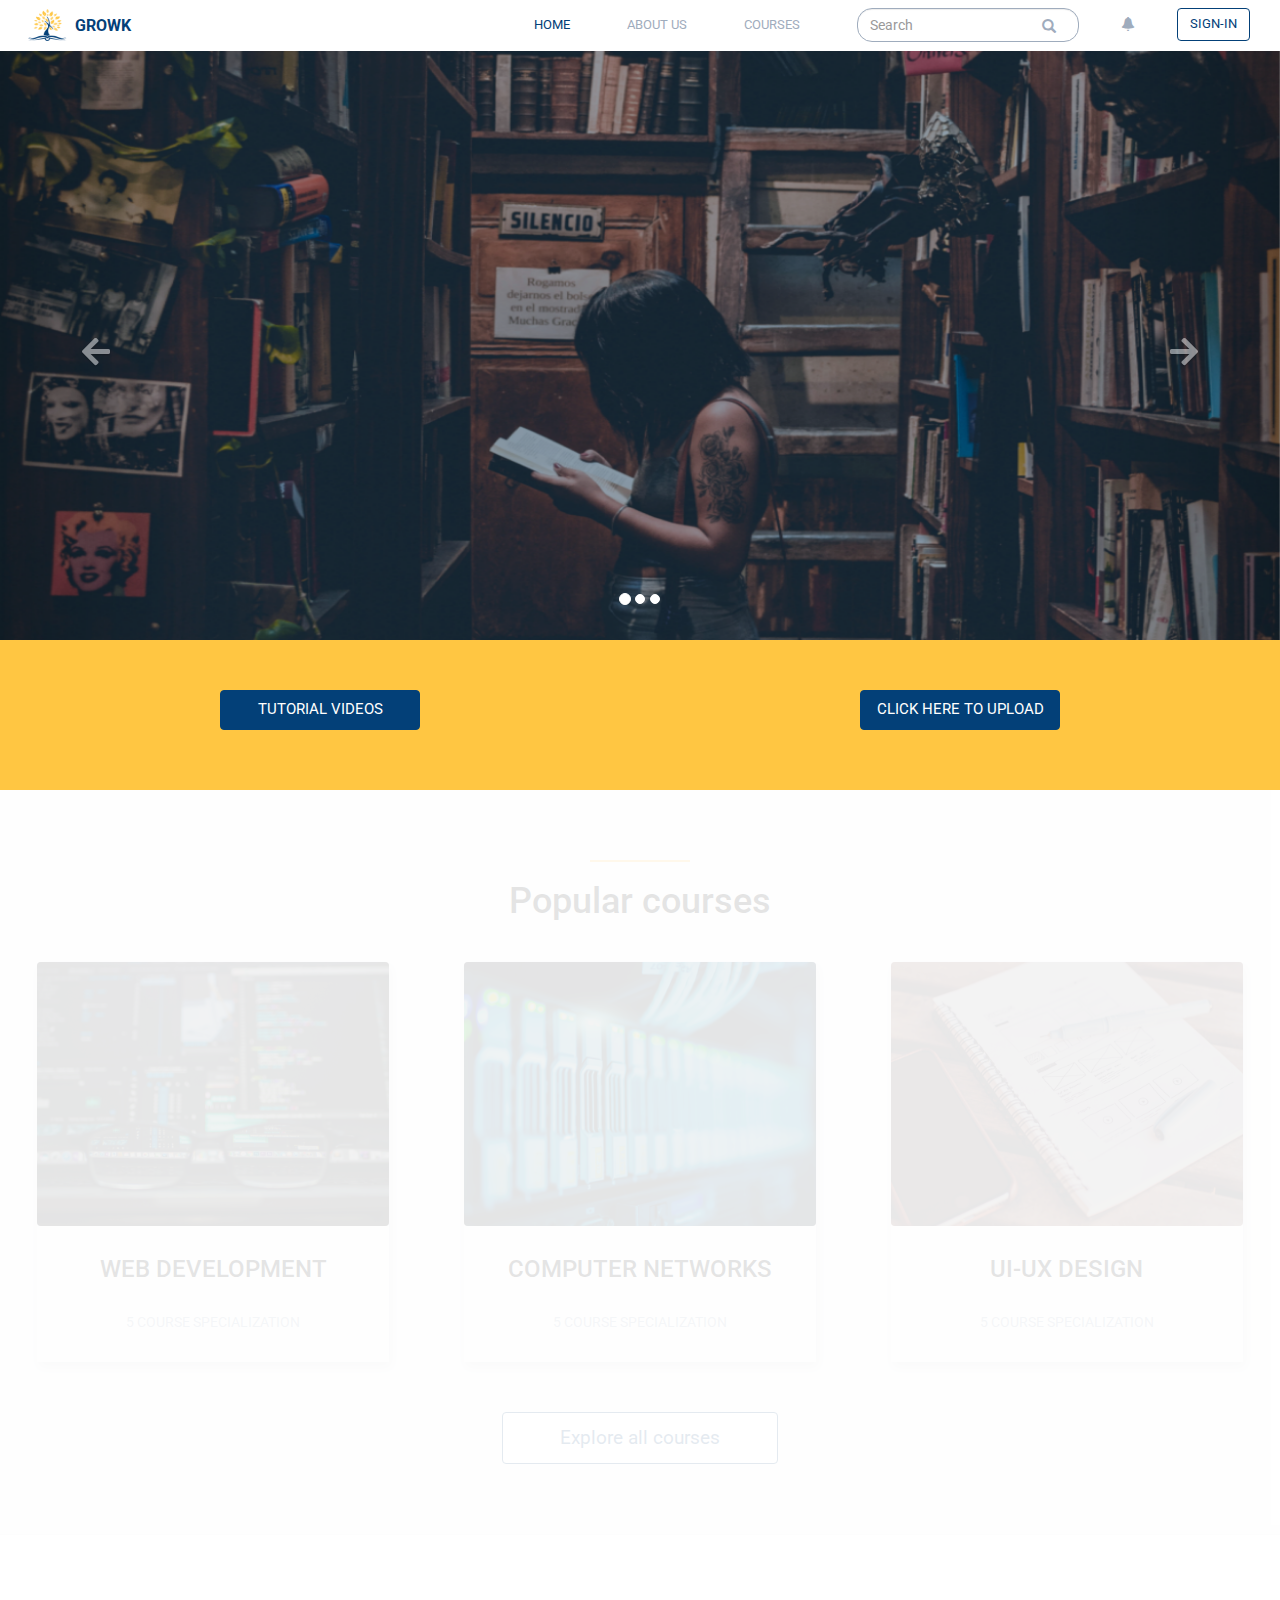
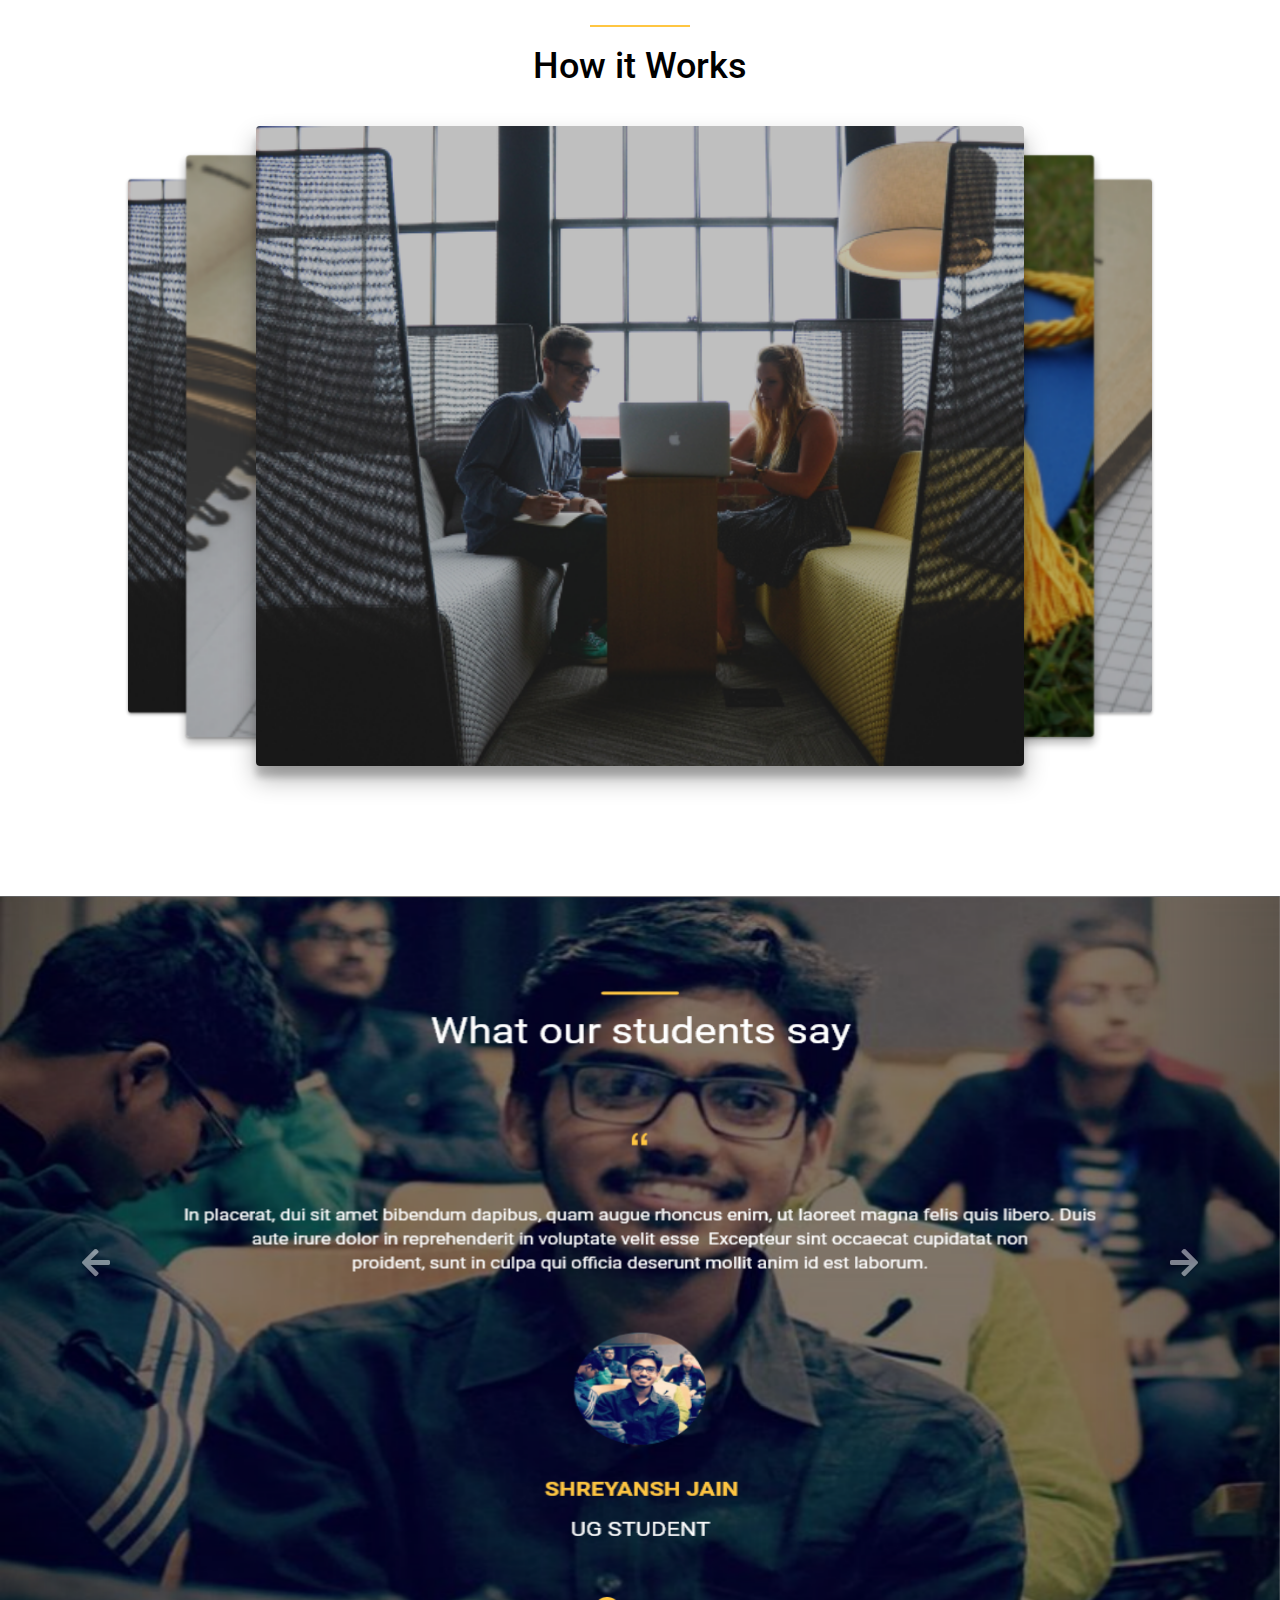
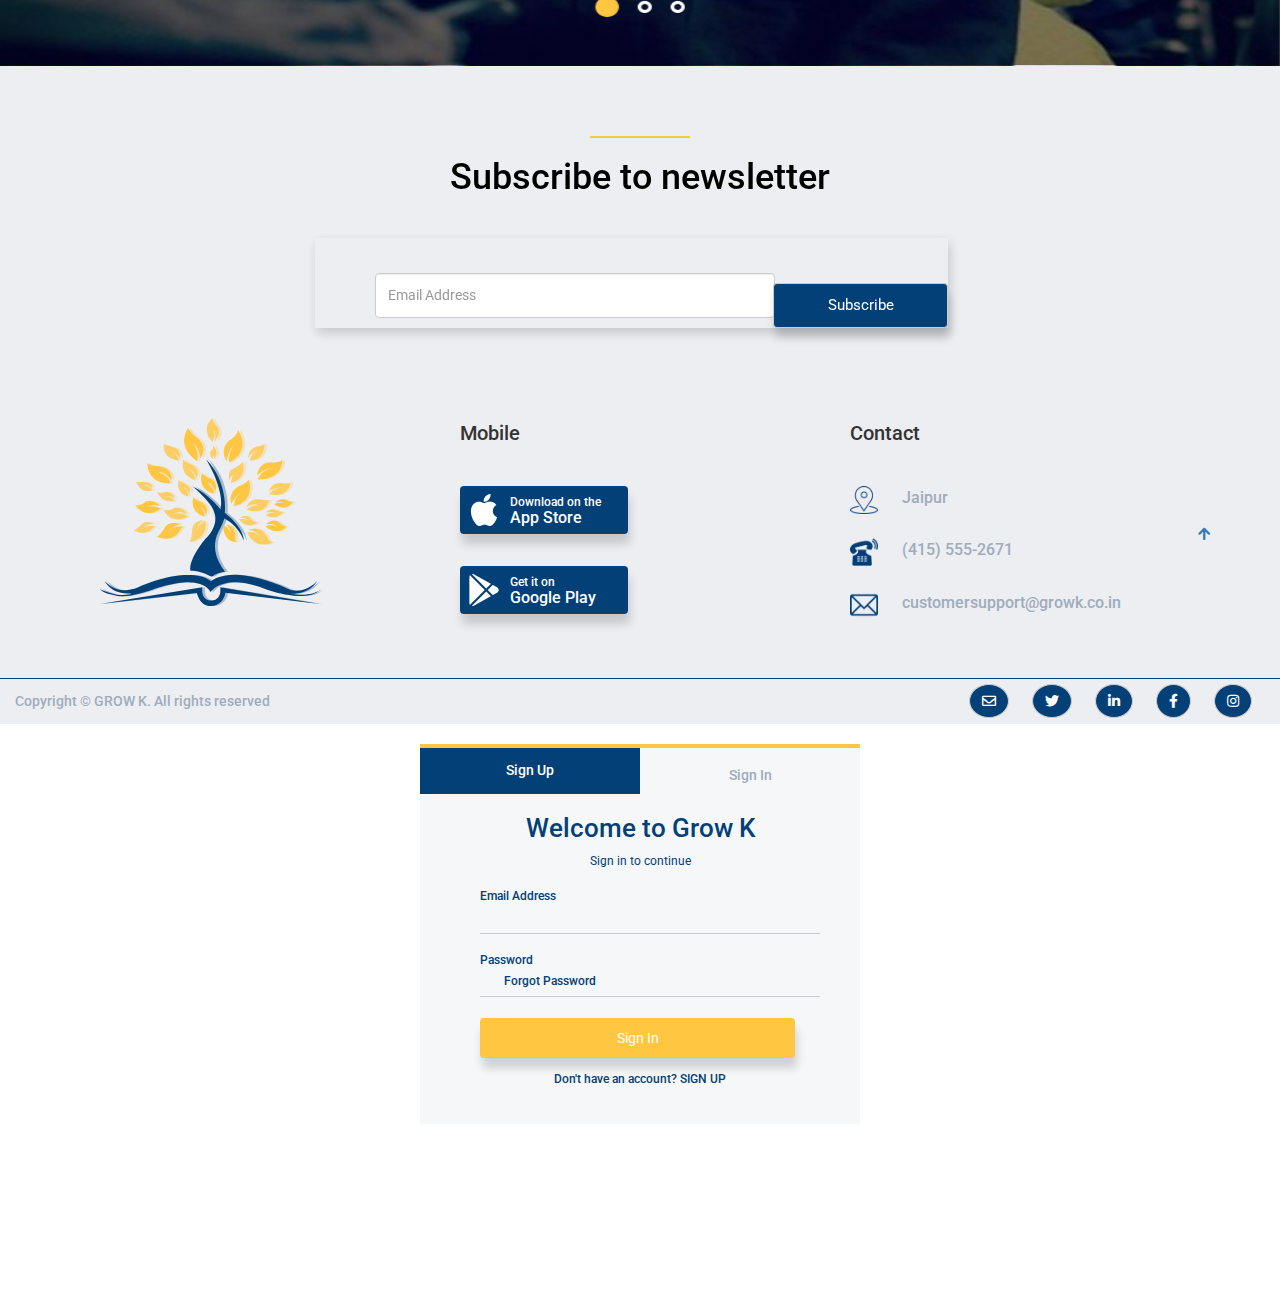
<file: index.html>
<!DOCTYPE html>
<html lang="en">
  <head>
  <link rel="shortcut icon" href="images/tab/logo.ico"/>
  <title>GrowK</title>
  <meta charset="utf-8">
  <meta name="viewport" content="width=device-width, initial-scale=1">
  <link rel="stylesheet" href="https://maxcdn.bootstrapcdn.com/bootstrap/3.4.0/css/bootstrap.min.css">
  <script src="https://ajax.googleapis.com/ajax/libs/jquery/3.2.1/jquery.min.js"></script>
  <script src="https://maxcdn.bootstrapcdn.com/bootstrap/3.4.0/js/bootstrap.min.js"></script>
  <link rel="stylesheet" href="https://use.fontawesome.com/releases/v5.8.2/css/all.css"> 
  <link rel="stylesheet" type="text/css" href="css/style.css">
  <link href="https://fonts.googleapis.com/css?family=Roboto:400,500,700,900" rel="stylesheet"> 
  <script href="js/action.js"></script>
</head>
  <body>

<!-- NAVBAR -->

  <nav class="navbar navbar-fixed-top">
  <div class="container-fluid">
    <div class="navbar-header">
      <button type="button" class="navbar-toggle" data-toggle="collapse" data-target="#myNavbar">
          <span class="icon-bar"></span>
          <span class="icon-bar"></span>
          <span class="icon-bar"></span>                      
      </button>
      <a class="navbar-brand" href="index.html"><img src="images/logo/logo.png" class="nav_logo"><div class="name"><b>GROWK</b></div></a>
    </div>
    <div class="collapse navbar-collapse" id="myNavbar">
      <ul class="nav navbar-nav navbar-right">
        <a href="signin.html" target="blank"><button type="button" class="btn btn-default navbar-btn navbar-right" id="SIGN-IN">SIGN-IN</button></a>
      </ul>
      <ul class="nav navbar-nav navbar-right">
        <li class="active"><a href="index.html" id="heading1">HOME</a></li>
        <li><a href="about.html" id="heading2">ABOUT US</a></li>
        <li><a href="courses.html" id="heading2">COURSES</a></li>
        <li>
          <form class="navbar-form navbar-right">
            <div class="inner-addon right-addon">
              <i class="glyphicon glyphicon-search"></i>
              <input type="text" class="form-control size" placeholder="Search"/>
            </div>
          </form>
        </li>
        <li class="dropdown">
          <a class="dropdown-toggle dropdown" data-toggle="dropdown" href="#"><span class="glyphicon glyphicon-bell"></span></a>
          <ul class="dropdown-menu">
            <li><a href="#" id="notifications">No-Notifications</a></li>
          </ul>
        </li> 
      </ul>    
    </div>
  </div>
</nav>

<!-- END -->



<!-- CAROUSEL-1 -->
 
  <div id="myCarousel1" class="carousel slide" data-ride="carousel">
      <ol class="carousel-indicators">
          <li data-target="#myCarousel1" data-slide-to="0" class="active" id="carousel-circles"></li>
          <li data-target="#myCarousel1" data-slide-to="1" id="carousel-circles"></li>
          <li data-target="#myCarousel1" data-slide-to="2" id="carousel-circles"></li>
      </ol>
      <div class="carousel-inner">
          <div class="item active">
            <img src="images/homescreen/s1.png" alt="Student in library" id="carousel1-images">
          </div>
          <div class="item">
            <img src="images/homescreen/s2.png" alt="Chicago" id="carousel1-images" >
          </div>
          <div class="item">
            <img src="images/homescreen/s3.png" alt="New york" id="carousel1-images" >
          </div>
      </div>
      <a class="left carousel-control" href="#myCarousel1" data-slide="prev">
          <i class="fas fa-arrow-left" id="carousel-arrow"></i>
          <span class="sr-only">Previous</span>
      </a>
      <a class="right carousel-control" href="#myCarousel1" data-slide="next">
          <i class="fas fa-arrow-right" id="carousel-arrow"></i>
          <span class="sr-only">Next</span>
      </a>
  </div>

  <!-- END -->


<!-- NAVBAR-2 -->
  <div class="container-fluid">
      <div class="row gap">
        <div class="col-sm-6">
          <a href="tutorial_video.html"><button class="btn-default btn" id="special-buttons">TUTORIAL VIDEOS</button></a>
        </div>
        <div class="col-sm-6">
          <a href="video_upload.html"><button class="btn-default btn" id="special-buttons">CLICK HERE TO UPLOAD</button></a>
        </div>
      </div>
         
  </div>

  <!-- END -->


<!-- POPULAR COURSES SECTION -->
<div class="background1">
  <div class="container">
    <div class="row">
      <div class="col-sm-12">
        <hr class="new-section">
        <h1 class="popular_courses_heading">Popular courses</h1>
      </div>
    </div>
  </div>

<div id="section-1">
  <div class="container-fluid">
    <div class="row">
      <div class="col-sm-4">
        <div class="Box">
          <a href="webd.html" id="course">
            <img src="images/courses/webd.png" alt="course1" class="img-responsive">
            <div class="Course-details">
              <h3>WEB DEVELOPMENT</h3>
              <p>5 COURSE SPECIALIZATION</p>
            </div>
          </a>
        </div>
      </div>
      <div class="col-sm-4">
        <div class="Box">
          <a href="cn.html" id="course">
            <img src="images/courses/cn.png" alt="course1" class="img-responsive">
            <div class="Course-details">
              <h3>COMPUTER NETWORKS</h3>
              <p>5 COURSE SPECIALIZATION</p>
            </div>
          </a>
        </div>
      </div>
      <div class="col-sm-4">
        <div class="Box">
          <a href="ui.html" id="course">
            <img src="images/courses/ui.png" alt="course1" class="img-responsive">
            <div class="Course-details">
              <h3>UI-UX DESIGN</h3>
              <p>5 COURSE SPECIALIZATION</p>
            </div>
          </a>
        </div>
      </div>
    </div>
  </div>
</div>

  <div class="container-fluid">
    <div class="row">
      <div class="col-sm-12 explore_button">
        <a href="courses.html"><button data-toggle="collapse" data-target="#demo" class="btn btn-default" id="explore_button" >Explore all courses</button></a>
      </div>
    </div>
  </div>
  <hr>  
</div>




<!-- 3D coursel --->


  <div class="container">
    <div class="row">
      <div class="col-sm-12">
        <hr class="new-section">
        <h1 class="popular_courses_heading">How it Works</h1>
      </div>
    </div>
  </div>

<section id="slider">
  <input type="radio" name="slider" id="s1">
  <input type="radio" name="slider" id="s2">
  <input type="radio" name="slider" id="s3" checked>
  <input type="radio" name="slider" id="s4">
  <input type="radio" name="slider" id="s5">
  <label for="s1" id="slide1"></label>
  <label for="s2" id="slide2"></label>
  <label for="s3" id="slide3"></label>
  <label for="s4" id="slide4"></label>
  <label for="s5" id="slide5"></label>
</section>

  <!-- END -->


<!-- What our students say!!!--->

<div id="myCarousel2" class="carousel slide" data-ride="carousel">
    
    <div class="carousel-inner">
      <div class="item active">
        <img src="images/students/1.png" id="carousel2-image">
      </div>
      <div class="item">
        <img src="images/students/2.png" id="carousel2-image">
      </div>
      <div class="item">
        <img src="images/students/3.png" id="carousel2-image">
      </div>
    </div>
    <a class="left carousel-control" href="#myCarousel2" data-slide="prev">
        <i class="fas fa-arrow-left" id="carousel-arrow"></i>
        <span class="sr-only">Previous</span>
    </a>
    <a class="right carousel-control" href="#myCarousel2" data-slide="next">
        <i class="fas fa-arrow-right" id="carousel-arrow"></i>
        <span class="sr-only">Next</span>
    </a>
</div>


<!-- END -->

<!-- NEWSLETTER SECTION -->
<div class="background3">
  <div class="container-fluid">
    <div class="row">
      <div class="col-sm-12">
        <hr class="new-section">
        <h1 class="popular_courses_heading">Subscribe to newsletter</h1>
      </div>
    </div>
  </div>
  <div class="container-fluid">
    <div class="row">
      <div class="col-sm-12">
          <form class="form-inline">
            <div class="form-group" id="section-3">
                <input type="email" name="email" placeholder="Email Address" class="form-control" id="newsletter">
                <button type="submit" class="btn btn-default" id="subscribe">Subscribe</button>
            </div>
          </form>
      </div>
    </div>
  </div>
</div>
<!-- END -->


<!-- Download app section -->

<div class="background3">
    <div class="contact">
    <div class="container">
      <div class="row">
        <div class="col-md-4 ">
          <div class="image1 ">
            <img src="images/contact/logo.png" class="d-sm-none d-md-block">
          </div>
        </div>
        <div class="col-md-4 col-xs-6">
          <h1>Mobile</h1>
          <div class="row">
              <a href="#">
                <div class="app">
                <img src="images/contact/apple.png">
                <h3>Download on the</h3>
                <h2>App Store</h2>
              </div>
              </a>
              <a href="#">
                <div class="play">
                <img src="images/contact/playstore.png">
                <h3>Get it on</h3>
                <h2>Google Play</h2>
              </div>
              </a>

          </div>
        </div>
        <div class="col-md-4 col-xs-6">
          <h1>Contact</h1>
          <ul class="detail">
            <li>
              <img src="images/contact/location.png">
              <h4>Jaipur</h4>
            </li>
            <li>
              <img src="images/contact/telephone.png">
              <h4>(415) 555-2671</h4>
            </li>
            <li>
              <img src="images/contact/email.png">
              <h4>customersupport@growk.co.in</h4>
            </li>
          </ul>
          <a href=""><i class="fas fa-arrow-up"></i></a>
        </div>
      </div>
    </div>
  </div>

</div>

  <!-- END -->


<!-- footer -->
<div class="background3" id="part">
    <div class="container-fluid">
    <div class="row">
      <div class="col-sm-6">
        <h4 id="statement">Copyright &copy; GROW K. All rights reserved</h4>
      </div>
      <div class="col-sm-6 side" >
              <a href="#"><button class="btn btn-default" id="social"><i class="far fa-envelope"></i></button></a>
              <a href="#"><button class="btn btn-default" id="social"><i class="fab fa-twitter"></i></button></a>
              <a href="#"><button class="btn btn-default" id="social"><i class="fab fa-linkedin-in"></i></button></a>
              <a href="#"><button class="btn btn-default" id="social"><i class="fab fa-facebook-f"></i></button></a>
              <a href="#"><button class="btn btn-default" id="social"><i class="fab fa-instagram"></i></button></a>
      </div>
    </div>
  </div>
</div>
<!-- END -->

<!--SIGNIN-->
<div class="login">
    <div class="navigation">
      <a href="signup.html" class="signup">
        <div class="heading1">
          <div class="divider"></div>
          <h1>Sign Up</h1>
        </div>
      </a>
      <a href="signin.html" class="signin">
        <div class="heading2">
          <div class="divider2"></div>
          <h1>Sign In</h1>
        </div>
      </a>
    </div>
    <div class="page1">
        <h1>Welcome to Grow K</h1>
        <p>Sign in to continue</p>
        <form>
          <label for="mail"><h3>Email Address</h3></label>
          <input type="email" name="mail" id="mail" pattern="[a-z0-9._%+-]+@[a-z0-9.-]+\.[a-z]{2,}$" required>
          <label for="pswrd"><h3>Password</h3></label>
          <input type="password" name="pswrd" id="pswrd" pattern="(?=.*\d)(?=.*[a-z])(?=.*[A-Z]).{8,}" title="Must contain at least one number and one uppercase and lowercase letter, and at least 8 or more characters" required>
          <h4>Forgot Password</h4>
          <button class="btn btn-outline-info submit" type="submit">Sign In</button>
        </form>
        <h5>Don't have an account? SIGN UP</h5>

    </div>
  </div>

  <!--END-->

  </body>
</html>
</file>
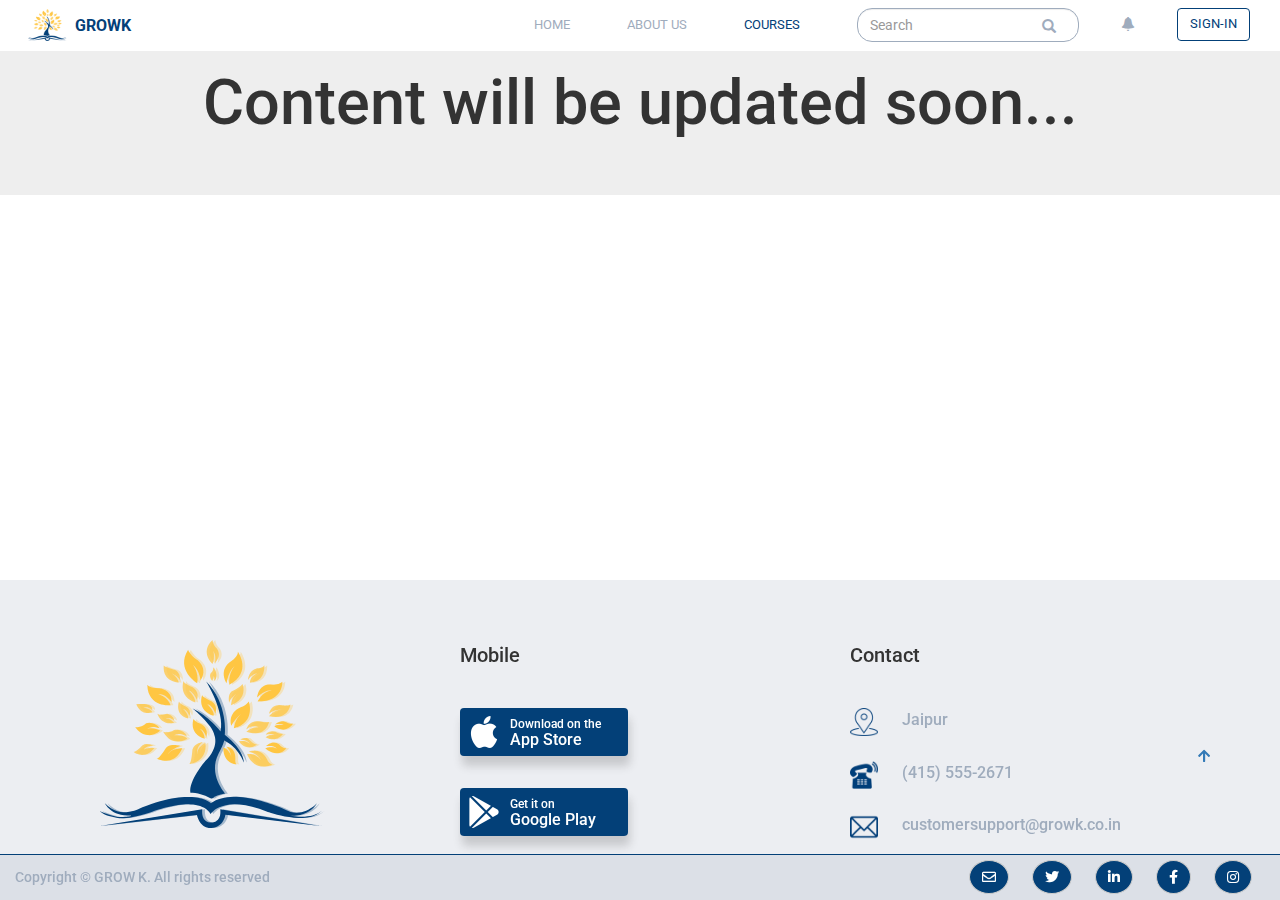
<file: cn.html>
<!DOCTYPE html>
<html>
<head>
  <link rel="shortcut icon" href="images/tab/logo.ico"/>
  <title>Computer Networks</title>
  <meta charset="utf-8">
  <meta name="viewport" content="width=device-width, initial-scale=1">
  <link rel="stylesheet" href="https://maxcdn.bootstrapcdn.com/bootstrap/3.4.0/css/bootstrap.min.css">
  <script src="https://ajax.googleapis.com/ajax/libs/jquery/3.2.1/jquery.min.js"></script>
  <script src="https://maxcdn.bootstrapcdn.com/bootstrap/3.4.0/js/bootstrap.min.js"></script>
  <link rel="stylesheet" href="https://use.fontawesome.com/releases/v5.8.2/css/all.css"> 
  <link rel="stylesheet" type="text/css" href="css/style.css">
  <link href="https://fonts.googleapis.com/css?family=Roboto:400,500,700,900" rel="stylesheet"> 
  <script href="js/action.js"></script>
</head>
<body>


<!-- NAVBAR -->

  <nav class="navbar navbar-fixed-top">
  <div class="container-fluid">
    <div class="navbar-header">
      <button type="button" class="navbar-toggle" data-toggle="collapse" data-target="#myNavbar">
          <span class="icon-bar"></span>
          <span class="icon-bar"></span>
          <span class="icon-bar"></span>                      
      </button>
      <a class="navbar-brand" href="index.html"><img src="images/logo/logo.png" class="nav_logo"><div class="name"><b>GROWK</b></div></a>
    </div>
    <div class="collapse navbar-collapse" id="myNavbar">
      <ul class="nav navbar-nav navbar-right">
        <button type="button" class="btn btn-default navbar-btn navbar-right" id="SIGN-IN">SIGN-IN</button>
      </ul>
      <ul class="nav navbar-nav navbar-right">
        <li class="active"><a href="index.html" id="heading2">HOME</a></li>
        <li><a href="about.html" id="heading2">ABOUT US</a></li>
        <li><a href="courses.html" id="heading1">COURSES</a></li>
        <li>
          <form class="navbar-form navbar-right">
            <div class="inner-addon right-addon">
              <i class="glyphicon glyphicon-search"></i>
              <input type="text" class="form-control size" placeholder="Search"/>
            </div>
          </form>
        </li>
        <li class="dropdown">
          <a class="dropdown-toggle dropdown" data-toggle="dropdown" href="#"><span class="glyphicon glyphicon-bell"></span></a>
          <ul class="dropdown-menu">
            <li><a href="#" id="notifications">No-Notifications</a></li>
          </ul>
        </li> 
      </ul>    
    </div>
  </div>
</nav>

<!-- END -->


<div class="jumbotron" id="content-updates">
	<h1>Content will be updated soon...</h1>
</div>



<!-- Download app section -->

<div class="footer">
	<div class="background3">
    <div class="contact">
    <div class="container">
      <div class="row">
        <div class="col-md-4 ">
          <div class="image1 ">
            <img src="images/contact/logo.png" class="d-sm-none d-md-block">
          </div>
        </div>
        <div class="col-md-4 col-xs-6">
          <h1>Mobile</h1>
          <div class="row">
              <a href="#">
                <div class="app">
                <img src="images/contact/apple.png">
                <h3>Download on the</h3>
                <h2>App Store</h2>
              </div>
              </a>
              <a href="#">
                <div class="play">
                <img src="images/contact/playstore.png">
                <h3>Get it on</h3>
                <h2>Google Play</h2>
              </div>
              </a>

          </div>
        </div>
        <div class="col-md-4 col-xs-6">
          <h1>Contact</h1>
          <ul class="detail">
            <li>
              <img src="images/contact/location.png">
              <h4>Jaipur</h4>
            </li>
            <li>
              <img src="images/contact/telephone.png">
              <h4>(415) 555-2671</h4>
            </li>
            <li>
              <img src="images/contact/email.png">
              <h4>customersupport@growk.co.in</h4>
            </li>
          </ul>
          <a href=""><i class="fas fa-arrow-up"></i></a>
        </div>
      </div>
    </div>
  </div>

</div>
</div>

  <!-- END -->


<!-- footer -->
<div class="footer">
	<div class="background3" id="part" class="footer">
    <div class="container-fluid">
    <div class="row">
      <div class="col-sm-6">
        <h4 id="statement">Copyright &copy; GROW K. All rights reserved</h4>
      </div>
      <div class="col-sm-6 side" >
              <a href="#"><button class="btn btn-default" id="social"><i class="far fa-envelope"></i></button></a>
              <a href="#"><button class="btn btn-default" id="social"><i class="fab fa-twitter"></i></button></a>
              <a href="#"><button class="btn btn-default" id="social"><i class="fab fa-linkedin-in"></i></button></a>
              <a href="#"><button class="btn btn-default" id="social"><i class="fab fa-facebook-f"></i></button></a>
              <a href="#"><button class="btn btn-default" id="social"><i class="fab fa-instagram"></i></button></a>
      </div>
    </div>
  </div>
</div>
</div>
<!-- END -->



</body>
</html>
</file>
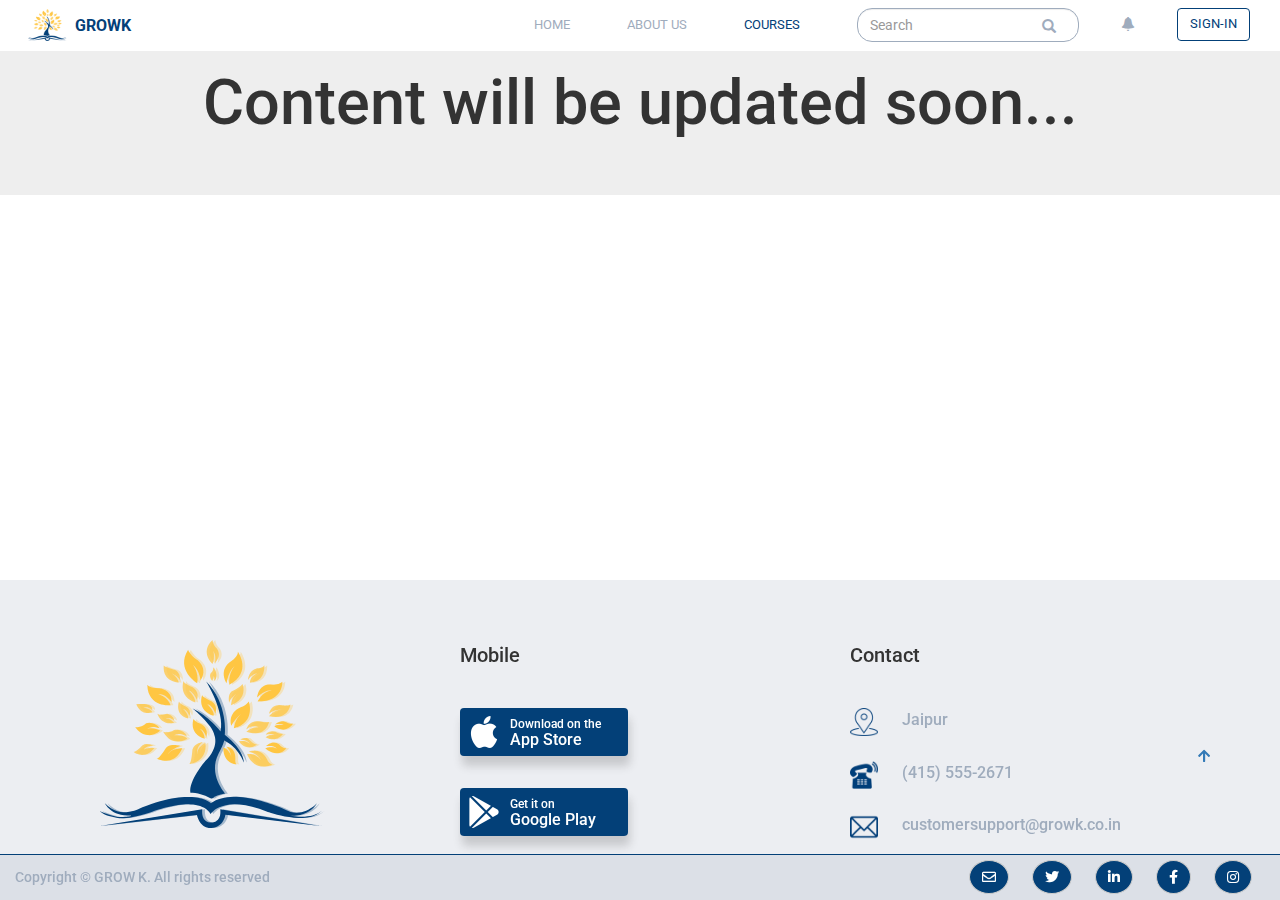
<file: courses.html>
<!DOCTYPE html>
<html>
<head>
  <link rel="shortcut icon" href="images/tab/logo.ico"/>
  <title>Courses</title>
  <meta charset="utf-8">
  <meta name="viewport" content="width=device-width, initial-scale=1">
  <link rel="stylesheet" href="https://maxcdn.bootstrapcdn.com/bootstrap/3.4.0/css/bootstrap.min.css">
  <script src="https://ajax.googleapis.com/ajax/libs/jquery/3.2.1/jquery.min.js"></script>
  <script src="https://maxcdn.bootstrapcdn.com/bootstrap/3.4.0/js/bootstrap.min.js"></script>
  <link rel="stylesheet" href="https://use.fontawesome.com/releases/v5.8.2/css/all.css"> 
  <link rel="stylesheet" type="text/css" href="css/style.css">
  <link href="https://fonts.googleapis.com/css?family=Roboto:400,500,700,900" rel="stylesheet"> 
  <script href="js/action.js"></script>
</head>
<body>


<!-- NAVBAR -->

  <nav class="navbar navbar-fixed-top">
  <div class="container-fluid">
    <div class="navbar-header">
      <button type="button" class="navbar-toggle" data-toggle="collapse" data-target="#myNavbar">
          <span class="icon-bar"></span>
          <span class="icon-bar"></span>
          <span class="icon-bar"></span>                      
      </button>
      <a class="navbar-brand" href="index.html"><img src="images/logo/logo.png" class="nav_logo"><div class="name"><b>GROWK</b></div></a>
    </div>
    <div class="collapse navbar-collapse" id="myNavbar">
      <ul class="nav navbar-nav navbar-right">
        <button type="button" class="btn btn-default navbar-btn navbar-right" id="SIGN-IN">SIGN-IN</button>
      </ul>
      <ul class="nav navbar-nav navbar-right">
        <li class="active"><a href="index.html" id="heading2">HOME</a></li>
        <li><a href="about.html" id="heading2">ABOUT US</a></li>
        <li><a href="courses.html" id="heading1">COURSES</a></li>
        <li>
          <form class="navbar-form navbar-right">
            <div class="inner-addon right-addon">
              <i class="glyphicon glyphicon-search"></i>
              <input type="text" class="form-control size" placeholder="Search"/>
            </div>
          </form>
        </li>
        <li class="dropdown">
          <a class="dropdown-toggle dropdown" data-toggle="dropdown" href="#"><span class="glyphicon glyphicon-bell"></span></a>
          <ul class="dropdown-menu">
            <li><a href="#" id="notifications">No-Notifications</a></li>
          </ul>
        </li> 
      </ul>    
    </div>
  </div>
</nav>

<!-- END -->


<div class="jumbotron" id="content-updates">
	<h1>Content will be updated soon...</h1>
</div>



<!-- Download app section -->

<div class="footer">
	<div class="background3">
    <div class="contact">
    <div class="container">
      <div class="row">
        <div class="col-md-4 ">
          <div class="image1 ">
            <img src="images/contact/logo.png" class="d-sm-none d-md-block">
          </div>
        </div>
        <div class="col-md-4 col-xs-6">
          <h1>Mobile</h1>
          <div class="row">
              <a href="#">
                <div class="app">
                <img src="images/contact/apple.png">
                <h3>Download on the</h3>
                <h2>App Store</h2>
              </div>
              </a>
              <a href="#">
                <div class="play">
                <img src="images/contact/playstore.png">
                <h3>Get it on</h3>
                <h2>Google Play</h2>
              </div>
              </a>

          </div>
        </div>
        <div class="col-md-4 col-xs-6">
          <h1>Contact</h1>
          <ul class="detail">
            <li>
              <img src="images/contact/location.png">
              <h4>Jaipur</h4>
            </li>
            <li>
              <img src="images/contact/telephone.png">
              <h4>(415) 555-2671</h4>
            </li>
            <li>
              <img src="images/contact/email.png">
              <h4>customersupport@growk.co.in</h4>
            </li>
          </ul>
          <a href=""><i class="fas fa-arrow-up"></i></a>
        </div>
      </div>
    </div>
  </div>

</div>
</div>

  <!-- END -->


<!-- footer -->
<div class="footer">
	<div class="background3" id="part" class="footer">
    <div class="container-fluid">
    <div class="row">
      <div class="col-sm-6">
        <h4 id="statement">Copyright &copy; GROW K. All rights reserved</h4>
      </div>
      <div class="col-sm-6 side" >
              <a href="#"><button class="btn btn-default" id="social"><i class="far fa-envelope"></i></button></a>
              <a href="#"><button class="btn btn-default" id="social"><i class="fab fa-twitter"></i></button></a>
              <a href="#"><button class="btn btn-default" id="social"><i class="fab fa-linkedin-in"></i></button></a>
              <a href="#"><button class="btn btn-default" id="social"><i class="fab fa-facebook-f"></i></button></a>
              <a href="#"><button class="btn btn-default" id="social"><i class="fab fa-instagram"></i></button></a>
      </div>
    </div>
  </div>
</div>
</div>
<!-- END -->



</body>
</html>
</file>
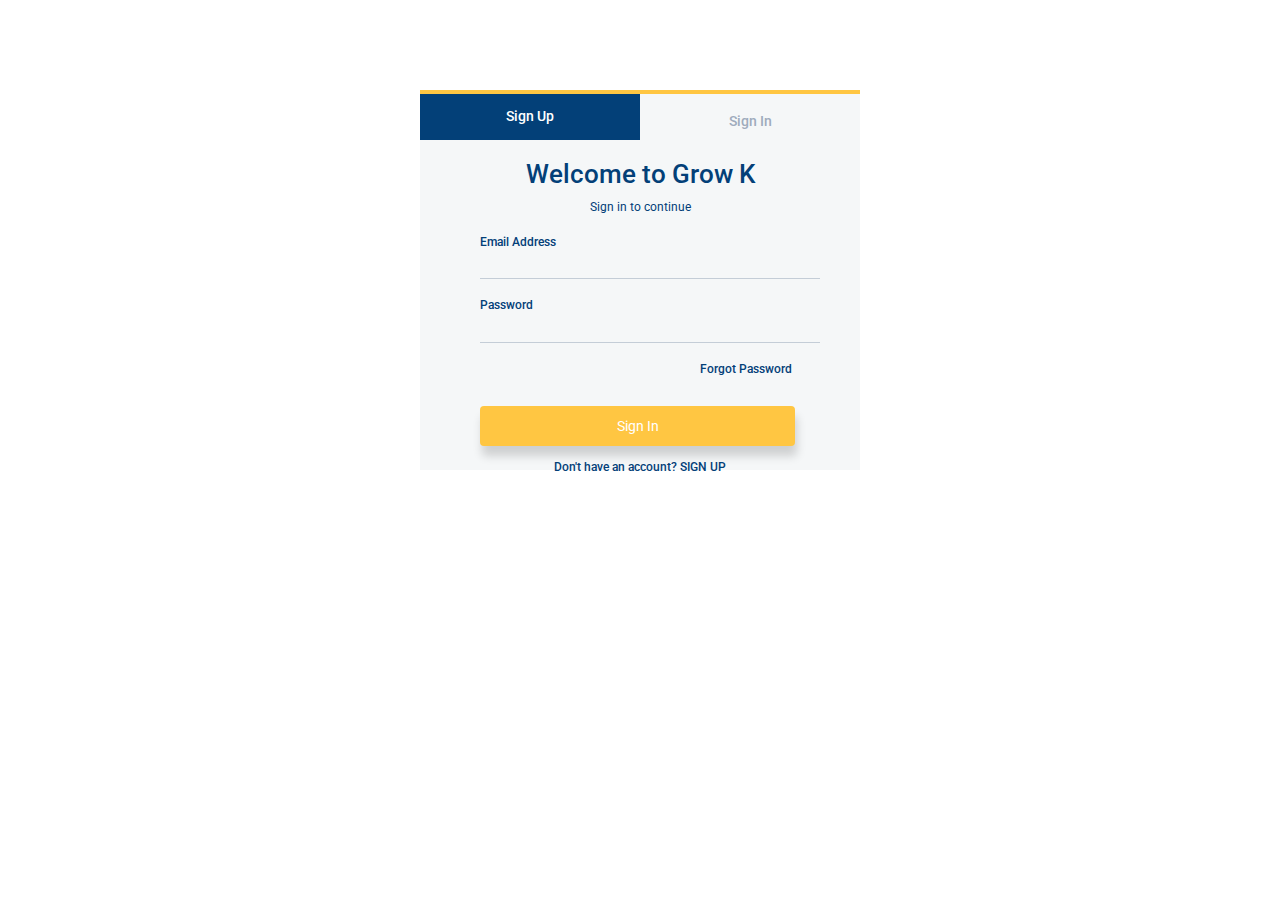
<file: signin.html>
<!DOCTYPE html>
<html lang="en">
<head>
	<link rel="shortcut icon" href="images/tab/logo.ico"/>
	<title></title>
	<meta charset="utf-8">
	<meta name="viewport" content="width=device-width, initial-scale=1">
	<link rel="stylesheet" href="https://maxcdn.bootstrapcdn.com/bootstrap/3.4.0/css/bootstrap.min.css">
	<script src="https://ajax.googleapis.com/ajax/libs/jquery/3.2.1/jquery.min.js"></script>
	<script src="https://maxcdn.bootstrapcdn.com/bootstrap/3.4.0/js/bootstrap.min.js"></script>
	<link rel="stylesheet" href="https://use.fontawesome.com/releases/v5.8.2/css/all.css"> 
	<link rel="stylesheet" type="text/css" href="css/style.css">
	<link href="https://fonts.googleapis.com/css?family=Roboto:400,500,700,900" rel="stylesheet"> 
	<script href="js/action.js"></script>
</head>
<body>
	<div class="login1">
		<div class="navigation">
			<a href="signup.html">
				<div class="heading1">
					<div class="divider"></div>
					<h1>Sign Up</h1>
				</div>
			</a>
			<a href="signin.html">
				<div class="heading2">
					<div class="divider2"></div>
					<h1>Sign In</h1>
				</div>
			</a>
		</div>
		<div class="page1">
				<h1>Welcome to Grow K</h1>
				<p>Sign in to continue</p>
				<form>
					<label for="mail"><h3>Email Address</h3></label>
					<input type="email" name="mail" id="mail" pattern="[a-z0-9._%+-]+@[a-z0-9.-]+\.[a-z]{2,}$" required>
					<label for="pswrd"><h3>Password</h3></label>
					<input type="password" name="pswrd" id="pswrd" pattern="(?=.*\d)(?=.*[a-z])(?=.*[A-Z]).{8,}" title="Must contain at least one number and one uppercase and lowercase letter, and at least 8 or more characters" required>
					<h6>Forgot Password</h6>
					<button class="btn btn-outline-info submit" type="submit">Sign In</button>
				</form>
				<h5>Don't have an account? SIGN UP</h5>

		</div>
	</div>
</body>
</html>
</file>
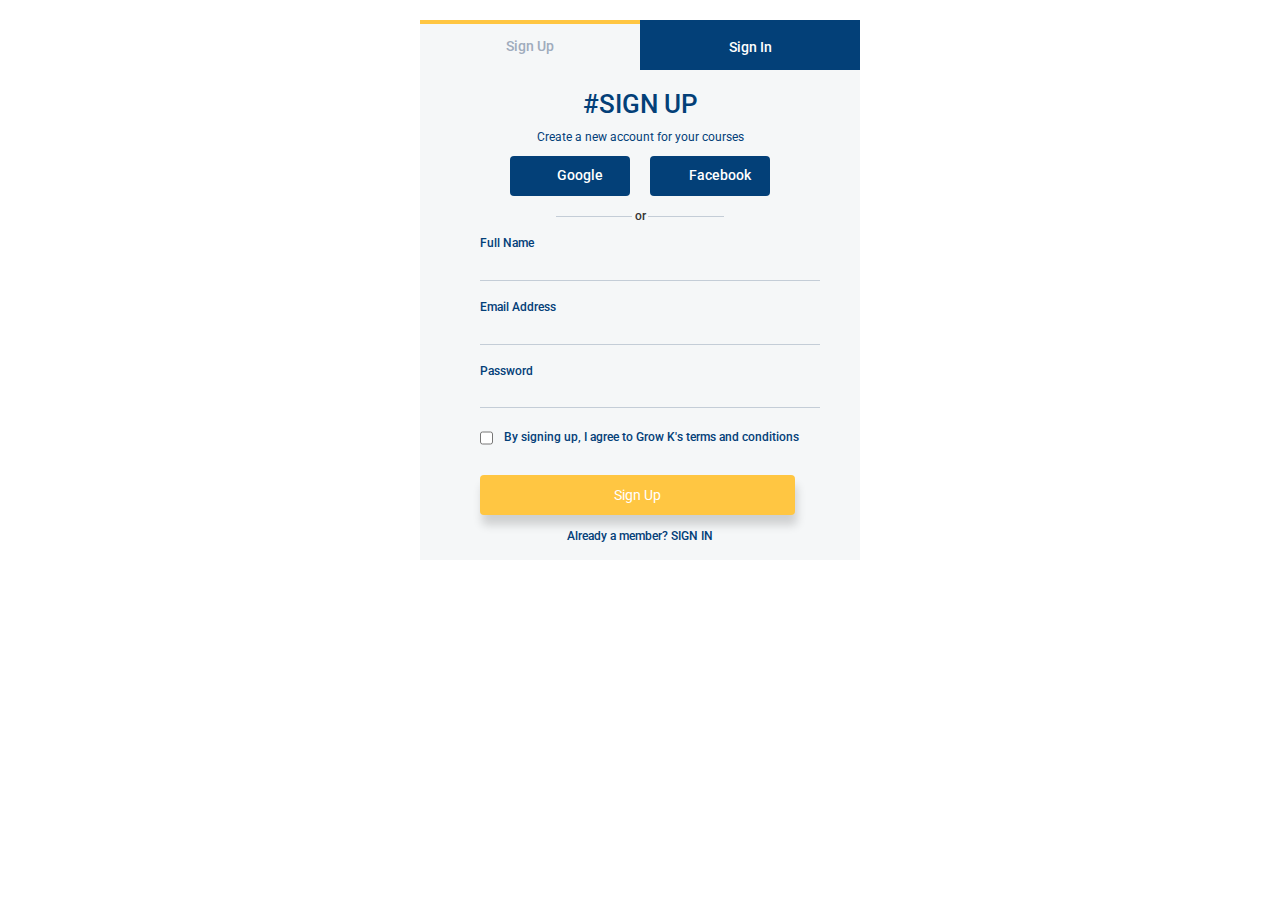
<file: signup.html>
<!DOCTYPE html>
<html lang="en">
<head>
	<link rel="shortcut icon" href="images/tab/logo.ico"/>
	<title></title>
	<meta charset="utf-8">
	<meta name="viewport" content="width=device-width, initial-scale=1">
	<link rel="stylesheet" href="https://maxcdn.bootstrapcdn.com/bootstrap/3.4.0/css/bootstrap.min.css">
	<script src="https://ajax.googleapis.com/ajax/libs/jquery/3.2.1/jquery.min.js"></script>
	<script src="https://maxcdn.bootstrapcdn.com/bootstrap/3.4.0/js/bootstrap.min.js"></script>
	<link rel="stylesheet" href="https://use.fontawesome.com/releases/v5.8.2/css/all.css"> 
	<link rel="stylesheet" type="text/css" href="css/style.css">
	<link href="https://fonts.googleapis.com/css?family=Roboto:400,500,700,900" rel="stylesheet"> 
	<script href="js/action.js"></script>
</head>
<body>
	<div class="login">
		<div class="navigation">
			<a href="signup.html">
				<div class="sign_up">
					<div class="divider"></div>
					<h1>Sign Up</h1>
				</div>
			</a>
			<a href="signin.html">
				<div class="divider1"></div>
				<div class="sign_in">
					<h1>Sign In</h1>
				</div>
			</a>
		</div>
		<div class="page">
				<h1><span class="star">#</span>SIGN UP</h1>
				<p>Create a new account for your courses</p>
				<div class="google"><h4>Google</h4></div>
				<div class="facebook"><h4>Facebook</h4></div>
				<div class="divide1"></div>
				<div class="text"><h2>or</h2></div>	
				<div class="divide2"></div>
				<form>
					<label for="fname"><h3>Full Name</h3></label>
					<input type="text" name="fname" id="fname" required>
					<label for="mail"><h3>Email Address</h3></label>
					<input type="email" name="mail" id="mail" pattern="[a-z0-9._%+-]+@[a-z0-9.-]+\.[a-z]{2,}$" required>
					<label for="pswrd"><h3>Password</h3></label>
					<input type="password" name="pswrd" id="pswrd" pattern="(?=.*\d)(?=.*[a-z])(?=.*[A-Z]).{8,}" title="Must contain at least one number and one uppercase and lowercase letter, and at least 8 or more characters" required>
					<input type="checkbox">
					<h4>By signing up, I agree to Grow K's terms and conditions</h4>
					<button class="btn btn-outline-info submit" type="submit">Sign Up</button>
				</form>
				<h5>Already a member? SIGN IN</h5>

		</div>
	</div>
</body>
</html>
</file>
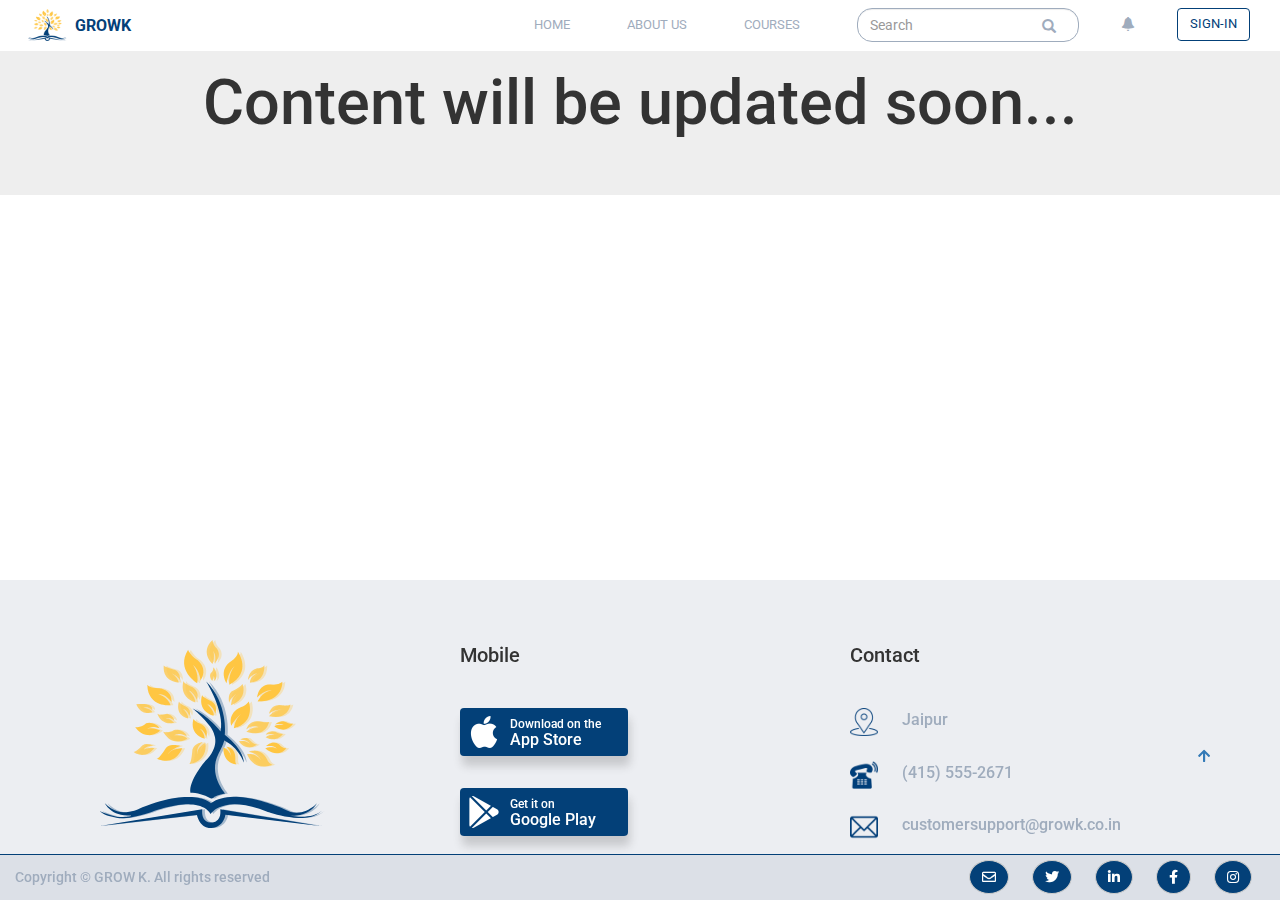
<file: tutorial_video.html>
<!DOCTYPE html>
<html>
<head>
  <link rel="shortcut icon" href="images/tab/logo.ico"/>
  <title>Videos</title>
  <meta charset="utf-8">
  <meta name="viewport" content="width=device-width, initial-scale=1">
  <link rel="stylesheet" href="https://maxcdn.bootstrapcdn.com/bootstrap/3.4.0/css/bootstrap.min.css">
  <script src="https://ajax.googleapis.com/ajax/libs/jquery/3.2.1/jquery.min.js"></script>
  <script src="https://maxcdn.bootstrapcdn.com/bootstrap/3.4.0/js/bootstrap.min.js"></script>
  <link rel="stylesheet" href="https://use.fontawesome.com/releases/v5.8.2/css/all.css"> 
  <link rel="stylesheet" type="text/css" href="css/style.css">
  <link href="https://fonts.googleapis.com/css?family=Roboto:400,500,700,900" rel="stylesheet"> 
  <script href="js/action.js"></script>
</head>
<body>


<!-- NAVBAR -->

  <nav class="navbar navbar-fixed-top">
  <div class="container-fluid">
    <div class="navbar-header">
      <button type="button" class="navbar-toggle" data-toggle="collapse" data-target="#myNavbar">
          <span class="icon-bar"></span>
          <span class="icon-bar"></span>
          <span class="icon-bar"></span>                      
      </button>
      <a class="navbar-brand" href="index.html"><img src="images/logo/logo.png" class="nav_logo"><div class="name"><b>GROWK</b></div></a>
    </div>
    <div class="collapse navbar-collapse" id="myNavbar">
      <ul class="nav navbar-nav navbar-right">
        <button type="button" class="btn btn-default navbar-btn navbar-right" id="SIGN-IN">SIGN-IN</button>
      </ul>
      <ul class="nav navbar-nav navbar-right">
        <li class="active"><a href="index.html" id="heading2">HOME</a></li>
        <li><a href="about.html" id="heading2">ABOUT US</a></li>
        <li><a href="courses.html" id="heading2">COURSES</a></li>
        <li>
          <form class="navbar-form navbar-right">
            <div class="inner-addon right-addon">
              <i class="glyphicon glyphicon-search"></i>
              <input type="text" class="form-control size" placeholder="Search"/>
            </div>
          </form>
        </li>
        <li class="dropdown">
          <a class="dropdown-toggle dropdown" data-toggle="dropdown" href="#"><span class="glyphicon glyphicon-bell"></span></a>
          <ul class="dropdown-menu">
            <li><a href="#" id="notifications">No-Notifications</a></li>
          </ul>
        </li> 
      </ul>    
    </div>
  </div>
</nav>

<!-- END -->

<div class="jumbotron" id="content-updates">
	<h1>Content will be updated soon...</h1>
</div>


<!-- Download app section -->

<div class="footer">
	<div class="background3">
    <div class="contact">
    <div class="container">
      <div class="row">
        <div class="col-md-4 ">
          <div class="image1 ">
            <img src="images/contact/logo.png" class="d-sm-none d-md-block">
          </div>
        </div>
        <div class="col-md-4 col-xs-6">
          <h1>Mobile</h1>
          <div class="row">
              <a href="#">
                <div class="app">
                <img src="images/contact/apple.png">
                <h3>Download on the</h3>
                <h2>App Store</h2>
              </div>
              </a>
              <a href="#">
                <div class="play">
                <img src="images/contact/playstore.png">
                <h3>Get it on</h3>
                <h2>Google Play</h2>
              </div>
              </a>

          </div>
        </div>
        <div class="col-md-4 col-xs-6">
          <h1>Contact</h1>
          <ul class="detail">
            <li>
              <img src="images/contact/location.png">
              <h4>Jaipur</h4>
            </li>
            <li>
              <img src="images/contact/telephone.png">
              <h4>(415) 555-2671</h4>
            </li>
            <li>
              <img src="images/contact/email.png">
              <h4>customersupport@growk.co.in</h4>
            </li>
          </ul>
          <a href=""><i class="fas fa-arrow-up"></i></a>
        </div>
      </div>
    </div>
  </div>

</div>
</div>

  <!-- END -->


<!-- footer -->
<div class="footer">
	<div class="background3" id="part" class="footer">
    <div class="container-fluid">
    <div class="row">
      <div class="col-sm-6">
        <h4 id="statement">Copyright &copy; GROW K. All rights reserved</h4>
      </div>
      <div class="col-sm-6 side" >
              <a href="#"><button class="btn btn-default" id="social"><i class="far fa-envelope"></i></button></a>
              <a href="#"><button class="btn btn-default" id="social"><i class="fab fa-twitter"></i></button></a>
              <a href="#"><button class="btn btn-default" id="social"><i class="fab fa-linkedin-in"></i></button></a>
              <a href="#"><button class="btn btn-default" id="social"><i class="fab fa-facebook-f"></i></button></a>
              <a href="#"><button class="btn btn-default" id="social"><i class="fab fa-instagram"></i></button></a>
      </div>
    </div>
  </div>
</div>
</div>
<!-- END -->


</body>
</html>
</file>
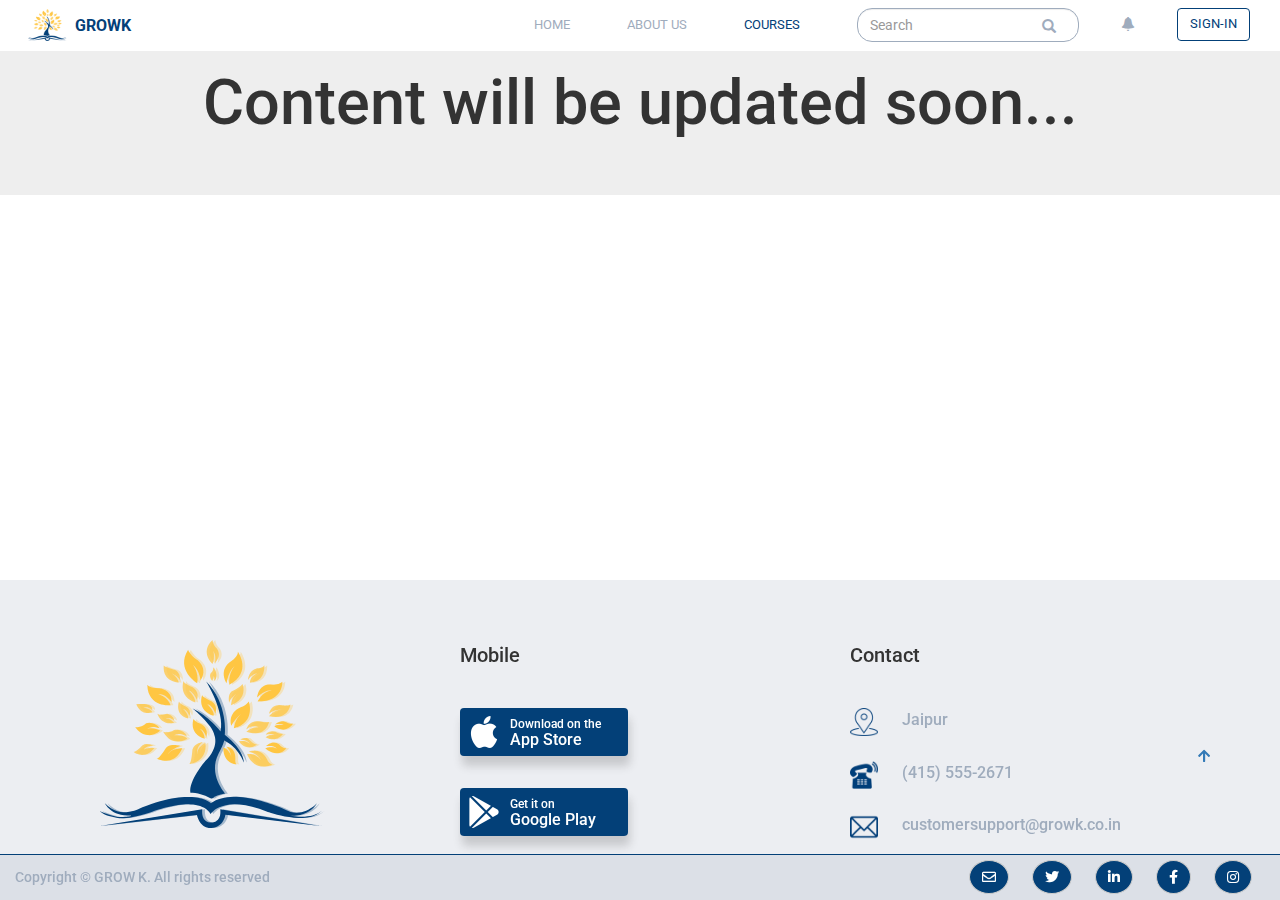
<file: ui.html>
<!DOCTYPE html>
<html>
<head>
  <link rel="shortcut icon" href="images/tab/logo.ico"/>
  <title>UI-UX</title>
  <meta charset="utf-8">
  <meta name="viewport" content="width=device-width, initial-scale=1">
  <link rel="stylesheet" href="https://maxcdn.bootstrapcdn.com/bootstrap/3.4.0/css/bootstrap.min.css">
  <script src="https://ajax.googleapis.com/ajax/libs/jquery/3.2.1/jquery.min.js"></script>
  <script src="https://maxcdn.bootstrapcdn.com/bootstrap/3.4.0/js/bootstrap.min.js"></script>
  <link rel="stylesheet" href="https://use.fontawesome.com/releases/v5.8.2/css/all.css"> 
  <link rel="stylesheet" type="text/css" href="css/style.css">
  <link href="https://fonts.googleapis.com/css?family=Roboto:400,500,700,900" rel="stylesheet"> 
  <script href="js/action.js"></script>
</head>
<body>


<!-- NAVBAR -->

  <nav class="navbar navbar-fixed-top">
  <div class="container-fluid">
    <div class="navbar-header">
      <button type="button" class="navbar-toggle" data-toggle="collapse" data-target="#myNavbar">
          <span class="icon-bar"></span>
          <span class="icon-bar"></span>
          <span class="icon-bar"></span>                      
      </button>
      <a class="navbar-brand" href="index.html"><img src="images/logo/logo.png" class="nav_logo"><div class="name"><b>GROWK</b></div></a>
    </div>
    <div class="collapse navbar-collapse" id="myNavbar">
      <ul class="nav navbar-nav navbar-right">
        <button type="button" class="btn btn-default navbar-btn navbar-right" id="SIGN-IN">SIGN-IN</button>
      </ul>
      <ul class="nav navbar-nav navbar-right">
        <li class="active"><a href="index.html" id="heading2">HOME</a></li>
        <li><a href="about.html" id="heading2">ABOUT US</a></li>
        <li><a href="courses.html" id="heading1">COURSES</a></li>
        <li>
          <form class="navbar-form navbar-right">
            <div class="inner-addon right-addon">
              <i class="glyphicon glyphicon-search"></i>
              <input type="text" class="form-control size" placeholder="Search"/>
            </div>
          </form>
        </li>
        <li class="dropdown">
          <a class="dropdown-toggle dropdown" data-toggle="dropdown" href="#"><span class="glyphicon glyphicon-bell"></span></a>
          <ul class="dropdown-menu">
            <li><a href="#" id="notifications">No-Notifications</a></li>
          </ul>
        </li> 
      </ul>    
    </div>
  </div>
</nav>

<!-- END -->


<div class="jumbotron" id="content-updates">
	<h1>Content will be updated soon...</h1>
</div>



<!-- Download app section -->

<div class="footer">
	<div class="background3">
    <div class="contact">
    <div class="container">
      <div class="row">
        <div class="col-md-4 ">
          <div class="image1 ">
            <img src="images/contact/logo.png" class="d-sm-none d-md-block">
          </div>
        </div>
        <div class="col-md-4 col-xs-6">
          <h1>Mobile</h1>
          <div class="row">
              <a href="#">
                <div class="app">
                <img src="images/contact/apple.png">
                <h3>Download on the</h3>
                <h2>App Store</h2>
              </div>
              </a>
              <a href="#">
                <div class="play">
                <img src="images/contact/playstore.png">
                <h3>Get it on</h3>
                <h2>Google Play</h2>
              </div>
              </a>

          </div>
        </div>
        <div class="col-md-4 col-xs-6">
          <h1>Contact</h1>
          <ul class="detail">
            <li>
              <img src="images/contact/location.png">
              <h4>Jaipur</h4>
            </li>
            <li>
              <img src="images/contact/telephone.png">
              <h4>(415) 555-2671</h4>
            </li>
            <li>
              <img src="images/contact/email.png">
              <h4>customersupport@growk.co.in</h4>
            </li>
          </ul>
          <a href=""><i class="fas fa-arrow-up"></i></a>
        </div>
      </div>
    </div>
  </div>

</div>
</div>

  <!-- END -->


<!-- footer -->
<div class="footer">
	<div class="background3" id="part" class="footer">
    <div class="container-fluid">
    <div class="row">
      <div class="col-sm-6">
        <h4 id="statement">Copyright &copy; GROW K. All rights reserved</h4>
      </div>
      <div class="col-sm-6 side" >
              <a href="#"><button class="btn btn-default" id="social"><i class="far fa-envelope"></i></button></a>
              <a href="#"><button class="btn btn-default" id="social"><i class="fab fa-twitter"></i></button></a>
              <a href="#"><button class="btn btn-default" id="social"><i class="fab fa-linkedin-in"></i></button></a>
              <a href="#"><button class="btn btn-default" id="social"><i class="fab fa-facebook-f"></i></button></a>
              <a href="#"><button class="btn btn-default" id="social"><i class="fab fa-instagram"></i></button></a>
      </div>
    </div>
  </div>
</div>
</div>
<!-- END -->



</body>
</html>
</file>
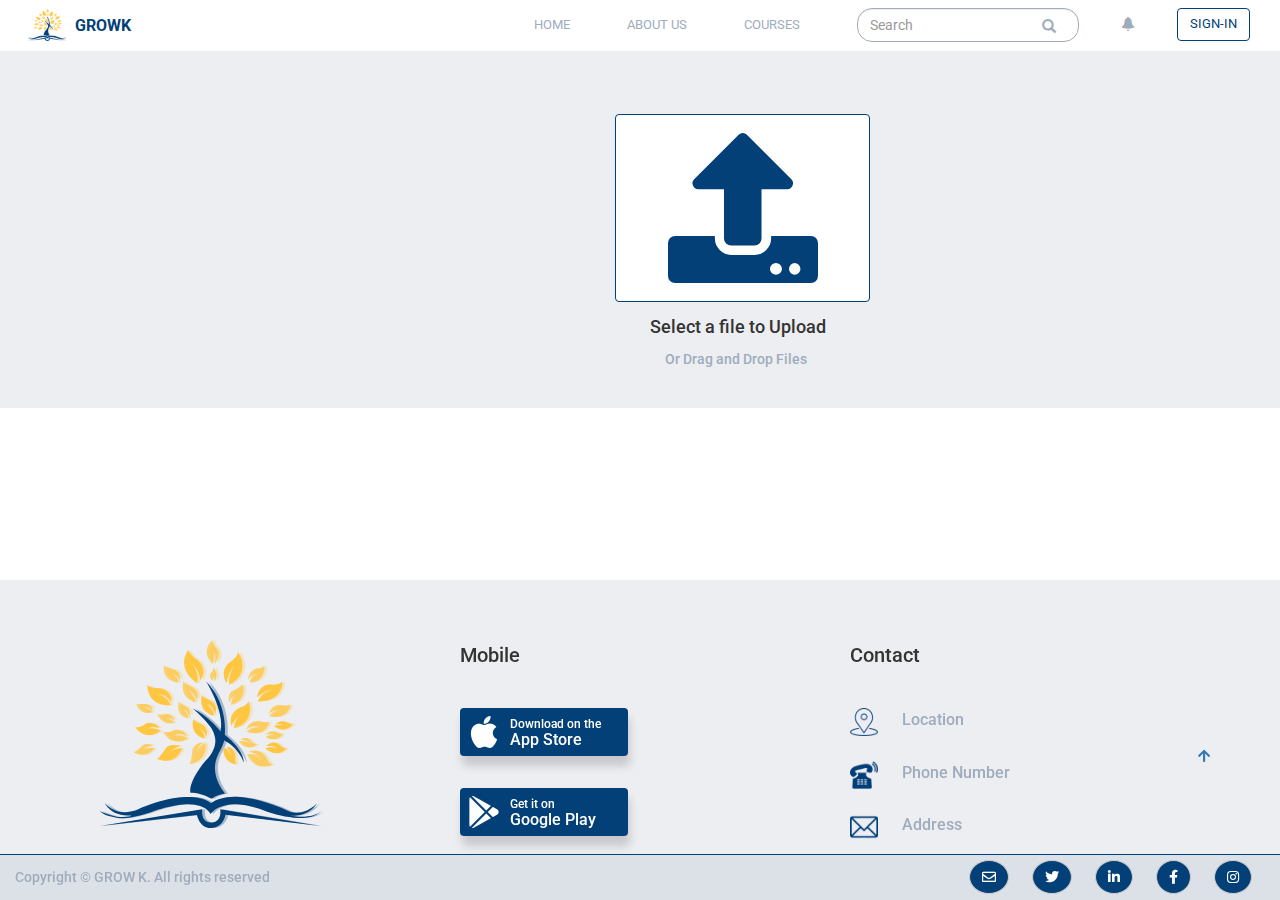
<file: video_upload.html>
<!DOCTYPE html>
<html>
<head>
  <link rel="shortcut icon" href="images/tab/logo.ico"/>
  <title>Upload Video</title>
  <meta charset="utf-8">
  <meta name="viewport" content="width=device-width, initial-scale=1">
  <link rel="stylesheet" href="https://maxcdn.bootstrapcdn.com/bootstrap/3.4.0/css/bootstrap.min.css">
  <script src="https://ajax.googleapis.com/ajax/libs/jquery/3.2.1/jquery.min.js"></script>
  <script src="https://maxcdn.bootstrapcdn.com/bootstrap/3.4.0/js/bootstrap.min.js"></script>
  <link rel="stylesheet" href="https://use.fontawesome.com/releases/v5.8.2/css/all.css"> 
  <link rel="stylesheet" type="text/css" href="css/style.css">
  <link href="https://fonts.googleapis.com/css?family=Roboto:400,500,700,900" rel="stylesheet"> 
  <script src ="js/upload.js"></script>

</head>
<body>
<!-- NAVBAR -->

  <nav class="navbar navbar-fixed-top">
  <div class="container-fluid">
    <div class="navbar-header">
      <button type="button" class="navbar-toggle" data-toggle="collapse" data-target="#myNavbar">
          <span class="icon-bar"></span>
          <span class="icon-bar"></span>
          <span class="icon-bar"></span>                      
      </button>
      <a class="navbar-brand" href="index.html"><img src="images/logo/logo.png" class="nav_logo"><div class="name"><b>GROWK</b></div></a>
    </div>
    <div class="collapse navbar-collapse" id="myNavbar">
      <ul class="nav navbar-nav navbar-right">
        <button type="button" class="btn btn-default navbar-btn navbar-right" id="SIGN-IN">SIGN-IN</button>
      </ul>
      <ul class="nav navbar-nav navbar-right">
        <li><a href="index.html" id="heading2">HOME</a></li>
        <li><a href="about.html" id="heading2">ABOUT US</a></li>
        <li><a href="#" id="heading2">COURSES</a></li>
        <li>
          <form class="navbar-form navbar-right">
            <div class="inner-addon right-addon">
              <i class="glyphicon glyphicon-search"></i>
              <input type="text" class="form-control size" placeholder="Search"/>
            </div>
          </form>
        </li>
        <li class="dropdown">
          <a class="dropdown-toggle dropdown" data-toggle="dropdown" href="#"><span class="glyphicon glyphicon-bell"></span></a>
          <ul class="dropdown-menu">
            <li><a href="#" id="notifications">No-Notifications</a></li>
          </ul>
        </li> 
      </ul>    
    </div>
  </div>
</nav>

<!-- END -->

<!-- Uplaod video section -->
<div class="container-fluid background3">
	<div class="row">
		<div class="col-sm-12" class="input-file">
			<input type="file" id="fileLoader" name="files" title="Load File" />
			<button class="btn btn-default" id="btnOpenFileDialog" onclick="openfileDialog();"><i class="fas fa-upload"></i></button>
			<h4 class="upload-heading">Select a file to Upload</h4>
			<h5 class="upload-heading2">Or Drag and Drop Files</h5>
		</div>
	</div>
</div>

<!-- END -->




<!-- Download app section -->

<div class="footer">
	<div class="background3">
    <div class="contact">
    <div class="container">
      <div class="row">
        <div class="col-md-4 ">
          <div class="image1 ">
            <img src="images/contact/logo.png" class="d-sm-none d-md-block">
          </div>
        </div>
        <div class="col-md-4 col-xs-6">
          <h1>Mobile</h1>
          <div class="row">
              <a href="#">
                <div class="app">
                <img src="images/contact/apple.png">
                <h3>Download on the</h3>
                <h2>App Store</h2>
              </div>
              </a>
              <a href="#">
                <div class="play">
                <img src="images/contact/playstore.png">
                <h3>Get it on</h3>
                <h2>Google Play</h2>
              </div>
              </a>

          </div>
        </div>
        <div class="col-md-4 col-xs-6">
          <h1>Contact</h1>
          <ul class="detail">
            <li>
              <img src="images/contact/location.png">
              <h4>Location</h4>
            </li>
            <li>
              <img src="images/contact/telephone.png">
              <h4>Phone Number</h4>
            </li>
            <li>
              <img src="images/contact/email.png">
              <h4>Address</h4>
            </li>
          </ul>
          <a href=""><i class="fas fa-arrow-up"></i></a>
        </div>
      </div>
    </div>
  </div>

</div>
</div>

  <!-- END -->


<!-- footer -->
<div class="footer">
<div class="background3" id="part">
    <div class="container-fluid">
    <div class="row">
      <div class="col-sm-6">
        <h4 id="statement">Copyright &copy; GROW K. All rights reserved</h4>
      </div>
      <div class="col-sm-6 side" >
              <a href="#"><button class="btn btn-default" id="social"><i class="far fa-envelope"></i></button></a>
              <a href="#"><button class="btn btn-default" id="social"><i class="fab fa-twitter"></i></button></a>
              <a href="#"><button class="btn btn-default" id="social"><i class="fab fa-linkedin-in"></i></button></a>
              <a href="#"><button class="btn btn-default" id="social"><i class="fab fa-facebook-f"></i></button></a>
              <a href="#"><button class="btn btn-default" id="social"><i class="fab fa-instagram"></i></button></a>
      </div>
    </div>
  </div>
</div>	

</div>
<!-- END -->

</body>
</html>
</file>
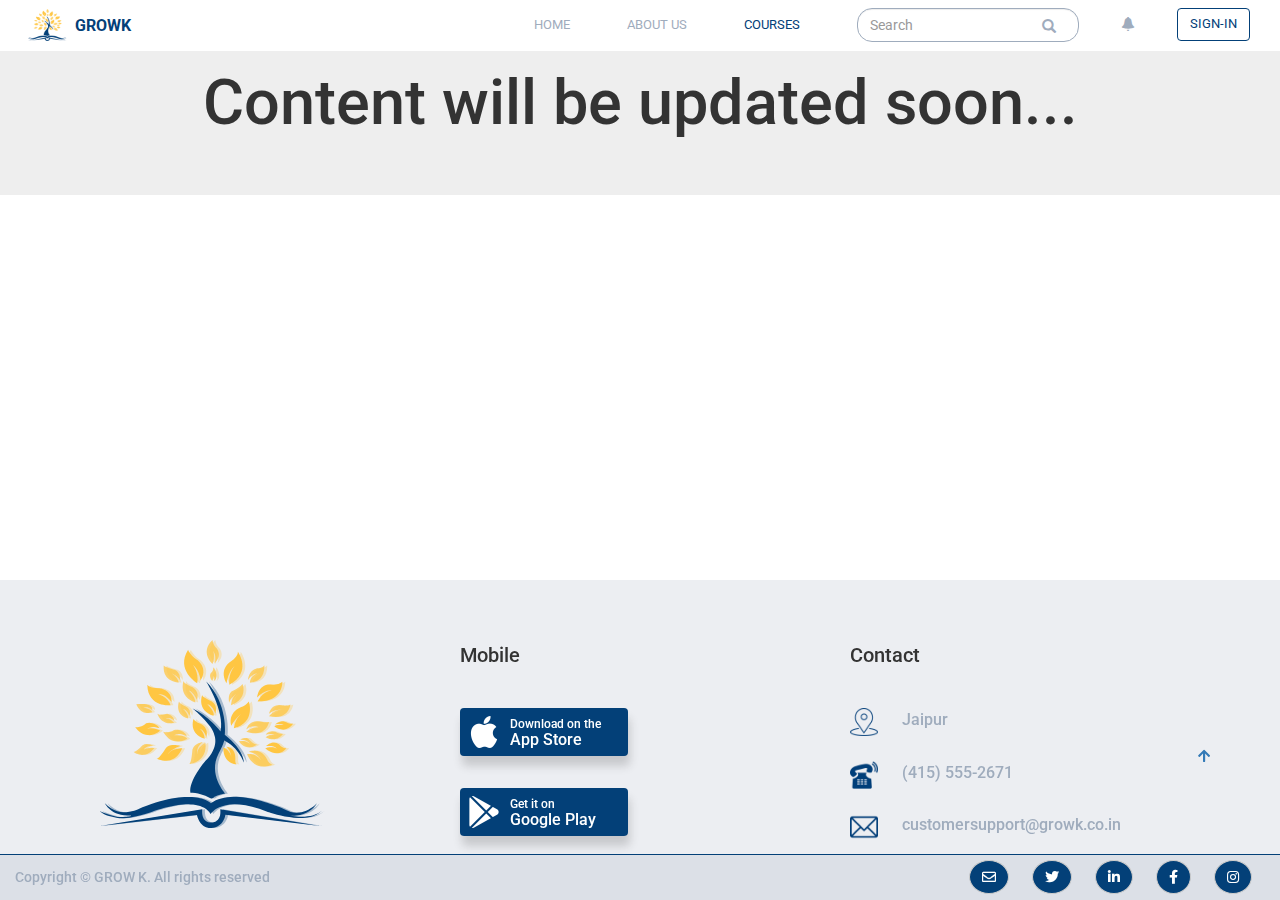
<file: webd.html>
<!DOCTYPE html>
<html>
<head>
  <link rel="shortcut icon" href="images/tab/logo.ico"/>
  <title>Web development</title>
  <meta charset="utf-8">
  <meta name="viewport" content="width=device-width, initial-scale=1">
  <link rel="stylesheet" href="https://maxcdn.bootstrapcdn.com/bootstrap/3.4.0/css/bootstrap.min.css">
  <script src="https://ajax.googleapis.com/ajax/libs/jquery/3.2.1/jquery.min.js"></script>
  <script src="https://maxcdn.bootstrapcdn.com/bootstrap/3.4.0/js/bootstrap.min.js"></script>
  <link rel="stylesheet" href="https://use.fontawesome.com/releases/v5.8.2/css/all.css"> 
  <link rel="stylesheet" type="text/css" href="css/style.css">
  <link href="https://fonts.googleapis.com/css?family=Roboto:400,500,700,900" rel="stylesheet"> 
  <script href="js/action.js"></script>
</head>
<body>


<!-- NAVBAR -->

  <nav class="navbar navbar-fixed-top">
  <div class="container-fluid">
    <div class="navbar-header">
      <button type="button" class="navbar-toggle" data-toggle="collapse" data-target="#myNavbar">
          <span class="icon-bar"></span>
          <span class="icon-bar"></span>
          <span class="icon-bar"></span>                      
      </button>
      <a class="navbar-brand" href="index.html"><img src="images/logo/logo.png" class="nav_logo"><div class="name"><b>GROWK</b></div></a>
    </div>
    <div class="collapse navbar-collapse" id="myNavbar">
      <ul class="nav navbar-nav navbar-right">
        <button type="button" class="btn btn-default navbar-btn navbar-right" id="SIGN-IN">SIGN-IN</button>
      </ul>
      <ul class="nav navbar-nav navbar-right">
        <li class="active"><a href="index.html" id="heading2">HOME</a></li>
        <li><a href="about.html" id="heading2">ABOUT US</a></li>
        <li><a href="courses.html" id="heading1">COURSES</a></li>
        <li>
          <form class="navbar-form navbar-right">
            <div class="inner-addon right-addon">
              <i class="glyphicon glyphicon-search"></i>
              <input type="text" class="form-control size" placeholder="Search"/>
            </div>
          </form>
        </li>
        <li class="dropdown">
          <a class="dropdown-toggle dropdown" data-toggle="dropdown" href="#"><span class="glyphicon glyphicon-bell"></span></a>
          <ul class="dropdown-menu">
            <li><a href="#" id="notifications">No-Notifications</a></li>
          </ul>
        </li> 
      </ul>    
    </div>
  </div>
</nav>

<!-- END -->


<div class="jumbotron" id="content-updates">
	<h1>Content will be updated soon...</h1>
</div>



<!-- Download app section -->

<div class="footer">
	<div class="background3">
    <div class="contact">
    <div class="container">
      <div class="row">
        <div class="col-md-4 ">
          <div class="image1 ">
            <img src="images/contact/logo.png" class="d-sm-none d-md-block">
          </div>
        </div>
        <div class="col-md-4 col-xs-6">
          <h1>Mobile</h1>
          <div class="row">
              <a href="#">
                <div class="app">
                <img src="images/contact/apple.png">
                <h3>Download on the</h3>
                <h2>App Store</h2>
              </div>
              </a>
              <a href="#">
                <div class="play">
                <img src="images/contact/playstore.png">
                <h3>Get it on</h3>
                <h2>Google Play</h2>
              </div>
              </a>

          </div>
        </div>
        <div class="col-md-4 col-xs-6">
          <h1>Contact</h1>
          <ul class="detail">
            <li>
              <img src="images/contact/location.png">
              <h4>Jaipur</h4>
            </li>
            <li>
              <img src="images/contact/telephone.png">
              <h4>(415) 555-2671</h4>
            </li>
            <li>
              <img src="images/contact/email.png">
              <h4>customersupport@growk.co.in</h4>
            </li>
          </ul>
          <a href=""><i class="fas fa-arrow-up"></i></a>
        </div>
      </div>
    </div>
  </div>

</div>
</div>

  <!-- END -->


<!-- footer -->
<div class="footer">
	<div class="background3" id="part" class="footer">
    <div class="container-fluid">
    <div class="row">
      <div class="col-sm-6">
        <h4 id="statement">Copyright &copy; GROW K. All rights reserved</h4>
      </div>
      <div class="col-sm-6 side" >
              <a href="#"><button class="btn btn-default" id="social"><i class="far fa-envelope"></i></button></a>
              <a href="#"><button class="btn btn-default" id="social"><i class="fab fa-twitter"></i></button></a>
              <a href="#"><button class="btn btn-default" id="social"><i class="fab fa-linkedin-in"></i></button></a>
              <a href="#"><button class="btn btn-default" id="social"><i class="fab fa-facebook-f"></i></button></a>
              <a href="#"><button class="btn btn-default" id="social"><i class="fab fa-instagram"></i></button></a>
      </div>
    </div>
  </div>
</div>
</div>
<!-- END -->



</body>
</html>
</file>
<file: css/style.css>
body{
	font-family: roboto;
}

/*header*/
nav{
	background-color: #FFFFFF;
}

.nav_logo{
	height:32px;
	width:39.05px;
	margin-left:13px;
	margin-top: -6px;
}

.name{
	margin-left: 60px;
	margin-top: -25px;
	font-size: 16px;
	color: #034078;

}

#heading1{
	font-size:13px;
	text-decoration: none;
	color: #034078;
	margin-left: 27px;
}
#heading2{
	font-size:13px;
	text-decoration: none;
	color:  #9FACBD;
	margin-left: 27px;
}

.size{
	margin-left: 27px;
	margin-right: 27px; 
	border-radius: 15px;
	border-style: solid;
	border-color: #9FACBD;
	width: 160px;
}

.inner-addon {
  position: relative;
}


.inner-addon .glyphicon {
  position: absolute;
  padding: 10px;
  pointer-events: none;
  color: #9FACBD;
}


.right-addon .glyphicon{
	 right: 40px;
}

.right-addon input{
	 padding-right: 30px; 
}

.glyphicon-bell{
	margin-right: 27px;
}
.dropdown{
	text-decoration: none;
	color: #9FACBD;
}
.dropdown:hover{
	text-decoration: none;
	color: #034078;
}
.icon-bar {
     background-color:#034078 !important;
}


#SIGN-IN{
	margin-right: 30px;
	border-color:  #034078;	
	font-size: 13px;
	color: #034078;	
}

#notifications{
	color: #034078;	
}


/*-------------------*/


/* carousel 1 */

#myCarousel1{
	margin-top: -15px;
}

#carousel1-images{
	width: 100%;
	height: 655px;
}

#carousel-arrow{
	margin-top: 350px;
	font-size: 32px;
	color: #F3F3F3;
}

#carousel-circles{
	background-color: #FFFFFF;
	border-color: #FFFFFF;
}

/*-------------------------*/



/*NAVBAR 2*/

.gap{
	background-color: #FFC642;
	height: 150px;
	text-align: center;
}

#special-buttons{
	width: 200px;
	height: 40px;
	margin-top: 50px;
	border-color: #034078;
	background-color:#034078;	
	color: #FFFFFF;
	font-size: 15px;
}

#special-buttons:hover{
	color: #034078;
	background-color:#FFFFFF; 
}

/*---------------*/





/* POPULAR COURSES */


.new-section{
	border-top: 2px solid #FFC642;;
	width:100px;
	margin-top: 70px;
}

.popular_courses_heading{
	text-align: center;
	font-size: 36px;
	color: #000000;
	margin-bottom: 40px;
}

.Box{
	width: 352px;
	height: 400px;
	box-shadow: 2px 5px 10px rgba(0, 0, 0, 0.161);
	margin: auto;
}

#course{
	text-decoration: none;
	color: black;
}
.Course-details{
	text-align: center;
	margin-top: 30px;
	margin-bottom:80px;
}

.Course-details > p{
	text-align: center;
	margin-top: 30px;
	margin-bottom:80px;
	color: #9FACBD;
}


.background1{
	background-color: rgba(159, 172, 189, 0.05);
	opacity: 10%;
}

.explore_button{
	text-align: center;
	margin-top: 50px;
	margin-bottom: 50px;
}

#explore_button{
	text-align: center;
	border-color: #034078;
	color: #034078;
	width: 276px;
	height: 52px;
	font-size: 19px;
}


/*--------------------------*/

/* 3D Carousel */


[type=radio] {
  display: none;
}

#slider {
  height: 50vw;
  position: relative;
  perspective: 1000px;
  transform-style: preserve-3d;
}

#slider label {
  margin: auto;
  width: 60%;
  height: 100%;
  border-radius: 4px;
  position: absolute;
  left: 0; right: 0;
  cursor: pointer;
  transition: transform 0.4s ease;
}

#s1:checked ~ #slide4, #s2:checked ~ #slide5,
#s3:checked ~ #slide1, #s4:checked ~ #slide2,
#s5:checked ~ #slide3 {
  box-shadow: 0 1px 4px 0 rgba(0,0,0,.37);
  transform: translate3d(-30%,0,-200px);
}

#s1:checked ~ #slide5, #s2:checked ~ #slide1,
#s3:checked ~ #slide2, #s4:checked ~ #slide3,
#s5:checked ~ #slide4 {
  box-shadow: 0 6px 10px 0 rgba(0,0,0,.3), 0 2px 2px 0 rgba(0,0,0,.2);
  transform: translate3d(-15%,0,-100px);
}

#s1:checked ~ #slide1, #s2:checked ~ #slide2,
#s3:checked ~ #slide3, #s4:checked ~ #slide4,
#s5:checked ~ #slide5 {
  box-shadow: 0 13px 25px 0 rgba(0,0,0,.3), 0 11px 7px 0 rgba(0,0,0,.19);
  transform: translate3d(0,0,0);
}

#s1:checked ~ #slide2, #s2:checked ~ #slide3,
#s3:checked ~ #slide4, #s4:checked ~ #slide5,
#s5:checked ~ #slide1 {
  box-shadow: 0 6px 10px 0 rgba(0,0,0,.3), 0 2px 2px 0 rgba(0,0,0,.2);
  transform: translate3d(15%,0,-100px);
}

#s1:checked ~ #slide3, #s2:checked ~ #slide4,
#s3:checked ~ #slide5, #s4:checked ~ #slide1,
#s5:checked ~ #slide2 {
  box-shadow: 0 1px 4px 0 rgba(0,0,0,.37);
  transform: translate3d(30%,0,-200px);
}

#slide1{
		background-image:url('../images/special/middle.png');
		background-size: cover;
}
#slide2{
		background-image:url('../images/special/start.png');
		background-size: cover;
}
#slide3{
		background-image:url('../images/special/middle.png');
		background-size: cover;
}
#slide4{
		background-image:url('../images/special/stop.png');
		background-size: cover;
}
#slide5{
		background-image:url('../images/special/start.png');
		background-size: cover;
}



/*----------*/



/* What our Students Say  CAROUSEL 2*/
#myCarousel2{
margin-top: 130px;
}

#carousel2-image{
	width: 100%;
	height:770px;
}


/* newsletter section*/

.background3{
	background-color: rgba(159, 172, 189, 0.20);
	margin: auto;
}

#newsletter{
	width: 400px;
	height: 45px;
	color: #9FACBD;
}

#section-3{
	margin-left: 300px;
	margin-right: 100px;
	box-shadow: 2px 5px 10px rgba(0, 0, 0, 0.161);
	margin-bottom: 30px;
	padding-top: 25px;
}

#subscribe{
	height: 45px;
	margin-left: -5px;
	width: 175px;
	font-size: 15px;
	background-color: #034078;
	color: #FFFFFF;
}

/*-------------*/


/* Contact-us */

.image1{
	margin-top: 60px;
	margin-left: 30px;
}
.contact{
	height: auto;
	padding-bottom: 64px;
}
.contact h1{
	font-size: 20px;
	margin-top: 64px;
}
.app, .play{
	height: 48px;
	width:168px;
	background-color: #034078;
	border-radius: 4px;
	margin-top: 32px;
	margin-left: 15px;
	box-shadow:2px 10px 10px rgba(0,0,0,0.16);
}
.app img, .play img{
	height: 32px;
	width: 32px;
	margin: 8px;
}
.contact h3{
	font-size: 12px;
	margin-top: -38px;
	margin-left: 50px;
	color:white;
}
.contact h2{
	font-size: 16px;
	margin-top: -10px;
	margin-left: 50px;
	color:white;
}
ul{
	list-style: none;
}
.detail img{
	height:28px;
	width:28px;
	margin-left: -40px;
	/*box-shadow: 2px 5px 10px rgba(0,0,0,0.16);*/
}
.detail li{
	padding-top:32px;
	margin-bottom: -10px;
}
.detail h4{
	margin-top: -25px;
	font-size: 16px;
	margin-left: 12px;
	color:#9facbd;
}
.fa-arrow-up{
	float: right;
	margin-top: -85px;

}


/*footer*/

.side{
	text-align: right;
}

#social{
	border-radius: 50%;
	background-color: #034078;
	color: #FFFFFF;
	margin-left: 7px;
	margin-right: 13px;
}
#statement{
	color:#9FACBD;
	font-size: 14px;
	margin-bottom: 15px;
}

#part{
	border-top:1px solid #034078;
	padding-top: 5px;
}



a{
	text-decoration: none;
}

.footer {
   position: fixed;
   left: 0;
   bottom: 0;
   width: 100%;
}





/*----------about*-----------------*/



/* heading*/

.section1{
	height: 250px;
	margin-top:50px;
	background-image: url('../images/about_background/about_us.png');
	background-size: cover;
	padding-bottom: 60px;
}
.section1 h1{
	text-align: center;
	font-size:36px;
	margin-top:90px;
	color:white;
}
.section1 p{
	text-align: center;
	font-size: 14px;
	color:white;
	margin-top: 34px; 
}



/* mission */
.section2{
	height: auto;
	background-color: rgba(159,172,187,0.1);
	padding-bottom: 40px;
}
.box{
	height: 250px;
	width:100%;
	border-radius: 4px;
	margin: auto;
	margin-top: 16px;
	box-shadow: 2px 7px 7px rgba(0, 0, 0, 0.16);
}
.box img{
	height: 250px;
	width: 100%;
	border-radius: 4px;
}
.box1{
	margin-top:104px;
}
.box2{
	margin-top:64px;
}
.mission{
	margin:auto;
	margin-top: 100px;
	background-color: grey;
	height: 430px;
	border-radius: 4px;
	width: 90%;
	padding-right: 52px;
  background-image: radial-gradient(circle, #034078, black);
}
.mission h1{
	padding-top: 56px;
	padding-left: 56px;
	color:white;
	font-size: 28px;
}
.mission p{
	padding-top:40px;
	color:white;
	font-size: 14px;
	padding-left: 56px;
	line-height:1.7;
}



/* team */

.section3{
	height: auto;
	padding-top: 100px;
}
.description{
	transition:transform 1s;
}
.description:hover{
	transform: rotateY(180deg);
}
.review{
	height: 273px;
	/*margin: auto;*/
	margin-top: 20px;
	border-radius: 4px;
	z-index: 1;
	box-shadow: 2px 7px 10px rgba(0, 0, 0, 0.161);

}

.a hr{
	border:5px solid #034078 ;
	border-radius: 4px;
}
.b hr{
	border:5px solid #ffc642 ;
	border-radius: 4px;
}
.c{
	background-color: rgba(3,64,120,0.03);
	/*background-color: rgba(255,255,255,0.1);*/
}
.d{
	background-color: rgba(255,198,66,0.08);
}
.review2{
	height: 265px;
	margin-top: -284px;
	border-radius: 4px;
	text-align: center;
	z-index: 2;
	box-shadow: 2px 7px 10px rgba(0, 0, 0, 0.161);
}
.review2 h1{
	font-size: 24px;
	color:#034078;
	padding-top: 54px;
}
.review2 h2{
	font-size:12px;
	color:#9facbd;
	margin-top: 32px;
}
.review2 h3{
	font-size:14px;
	color:#034078;
	margin-top: 8px;
}


.image{
	height: 56px;
	width: 56px;
	border-radius: 100%;
	background-color: pink;
	margin: auto;
	margin-top: -300px;
	margin-bottom: 350px;
	transform: rotateY(180deg);
}





/* upload video */

#fileLoader
{
    display:none;
}

#btnOpenFileDialog{
	margin-top: 114px;
	margin-left: 600px;
	border-color: #034078;
	width:255px;
	height: 188px;
}

.input-file{
	margin-left: 150px;
}

#btnOpenFileDialog:hover{
	background-color: #FFFFFF;
}

.upload-heading{
	margin-top: 15px;
	margin-left: 635px;
}
.upload-heading2{
	margin-top: 15px;
	margin-left: 650px;
	color: #9facbd;
	padding-bottom: 31px;
}
.fa-upload{
	font-size: 150px;
	color: #034078;
}


/* content-updates*/

#content-updates{
text-align: center;
}



/* signup */



.login{
	height:540px;
	width:440px;
	margin:auto;
	margin-top:20px;
}
.navigation{
	height:50px;
	width: 440px;
}
.sign_up{
	height:50px;
	width: 220px;
	background-color:#f5f7f8;	
	float: left;
}
.divider{
	height:4px;
	width: 220px;
	background-color: #ffc642;
}
.sign_in{
	height:50px;
	width: 220px;
	background-color:#034078;
	float: right;
}
.sign_up h1 {
	text-align: center;
	margin-top: 15px;
	font-size: 14px;
	color:#9facbd;
}
.sign_in h1 {
	text-align: center;
	font-size: 14px;
	color:white;
}
.page{
	height: 490px;
	width:440px;
	margin-top: -20px;
	background-color: #f5f7f8;
}
.page h1{
	font-size: 26px;
	text-align: center;
	padding-top: 20px;
	color:#034078;
}
.page p{
	font-size:12px;
	color:#034078;
	text-align: center;
}
.google{
	height:40px;
	width:120px;
	background-color: #034078;
	border-radius:4px; 
	margin-left:90px;
}
.facebook{
	height:40px;
	width:120px;
	margin-top: -50px;
	margin-left: 230px;
	border-radius:4px; 
	background-color: #034078;
}
.google h4, .facebook h4{
	text-align: center;
	font-size: 14px;
	padding-top: 12px;
	margin-left: 20px;
	color:white;
}

.divide1{
	height: 1px;
	width: 76px;
	background-color: #c4cdd7;
	margin-top: 20px;
	margin-left: 136px;
}
.text h2{
	font-size: 12px;
	text-align: center;
	margin-top:-7px; 
}
.divide2{
	height: 1.5px;
	width: 76px;
	background-color: #c4cdd7;
	margin-top: -17px;
	margin-left: 228px;
}
label h3{
	padding-left:60px;
	color:#034078;
	font-size:12px;
}
label{
	display: block;
}
input{
	margin-left: 60px;
	padding-right:160px;
	border:none;
	height: 20px;
	background-color: #f5f7f8;
	border-bottom:1px solid #c4cdd7;
}
input[type="checkbox"]{
	margin-left:60px;
	margin-top:20px;
}
form h4{
	font-size: 12px;
	margin-top: -22px;
	margin-left: 84px;
	color:#034078;
}
form button{
	width:315px;
	height: 40px;
	color:white;
	margin-left: 60px;
	margin-top: 20px;
	background-color: #ffc642;
	box-shadow: 2px 10px 10px rgba(0,0,0,0.16);
}
.page h5{
	font-size: 12px;
	text-align: center;	
	margin-top: 15px;
	color: #034078;
}

/*signin*/


.login1{
	height:380px;
	width:440px;
	margin:auto;
	margin-top:90px;
}
.navigation{
	height:50px;
	width: 440px;
}
.heading1{
	height:50px;
	width: 220px;
	background-color:#034078;	
	float: left;
}
.divider2{
	height:4px;
	width: 220px;
	background-color: #ffc642;
}
.heading2{
	height:50px;
	width: 220px;
	background-color:#f5f7f8;
	float: right;
}
.heading1 h1 {
	text-align: center;
	margin-top: 15px;
	font-size: 14px;
	color:white;
}
.heading2 h1 {
	text-align: center;
	font-size: 14px;
	color:#9facbd;
}
.page1{
	height: 330px;
	width:440px;
	margin-top: -20px;
	background-color: #f5f7f8;
}
.page1 h1{
	font-size: 26px;
	text-align: center;
	padding-top: 20px;
	color:#034078;
}
.page1 p{
	font-size:12px;
	color:#034078;
	text-align: center;

}
input:focus{
	outline: none;
}
form h6{
	font-size: 12px;
	margin-top: 20px;
	margin-left: 280px;
	color:#034078;
}
form button{
	width:315px;
	height: 40px;
	color:white;
	margin-left: 60px;
	margin-top: 20px;
	background-color: #ffc642;
	box-shadow: 2px 10px 10px rgba(0,0,0,0.16);
}
.page1 h5{
	font-size: 12px;
	text-align: center;	
	margin-top: 15px;
	color: #034078;
}
</file>
